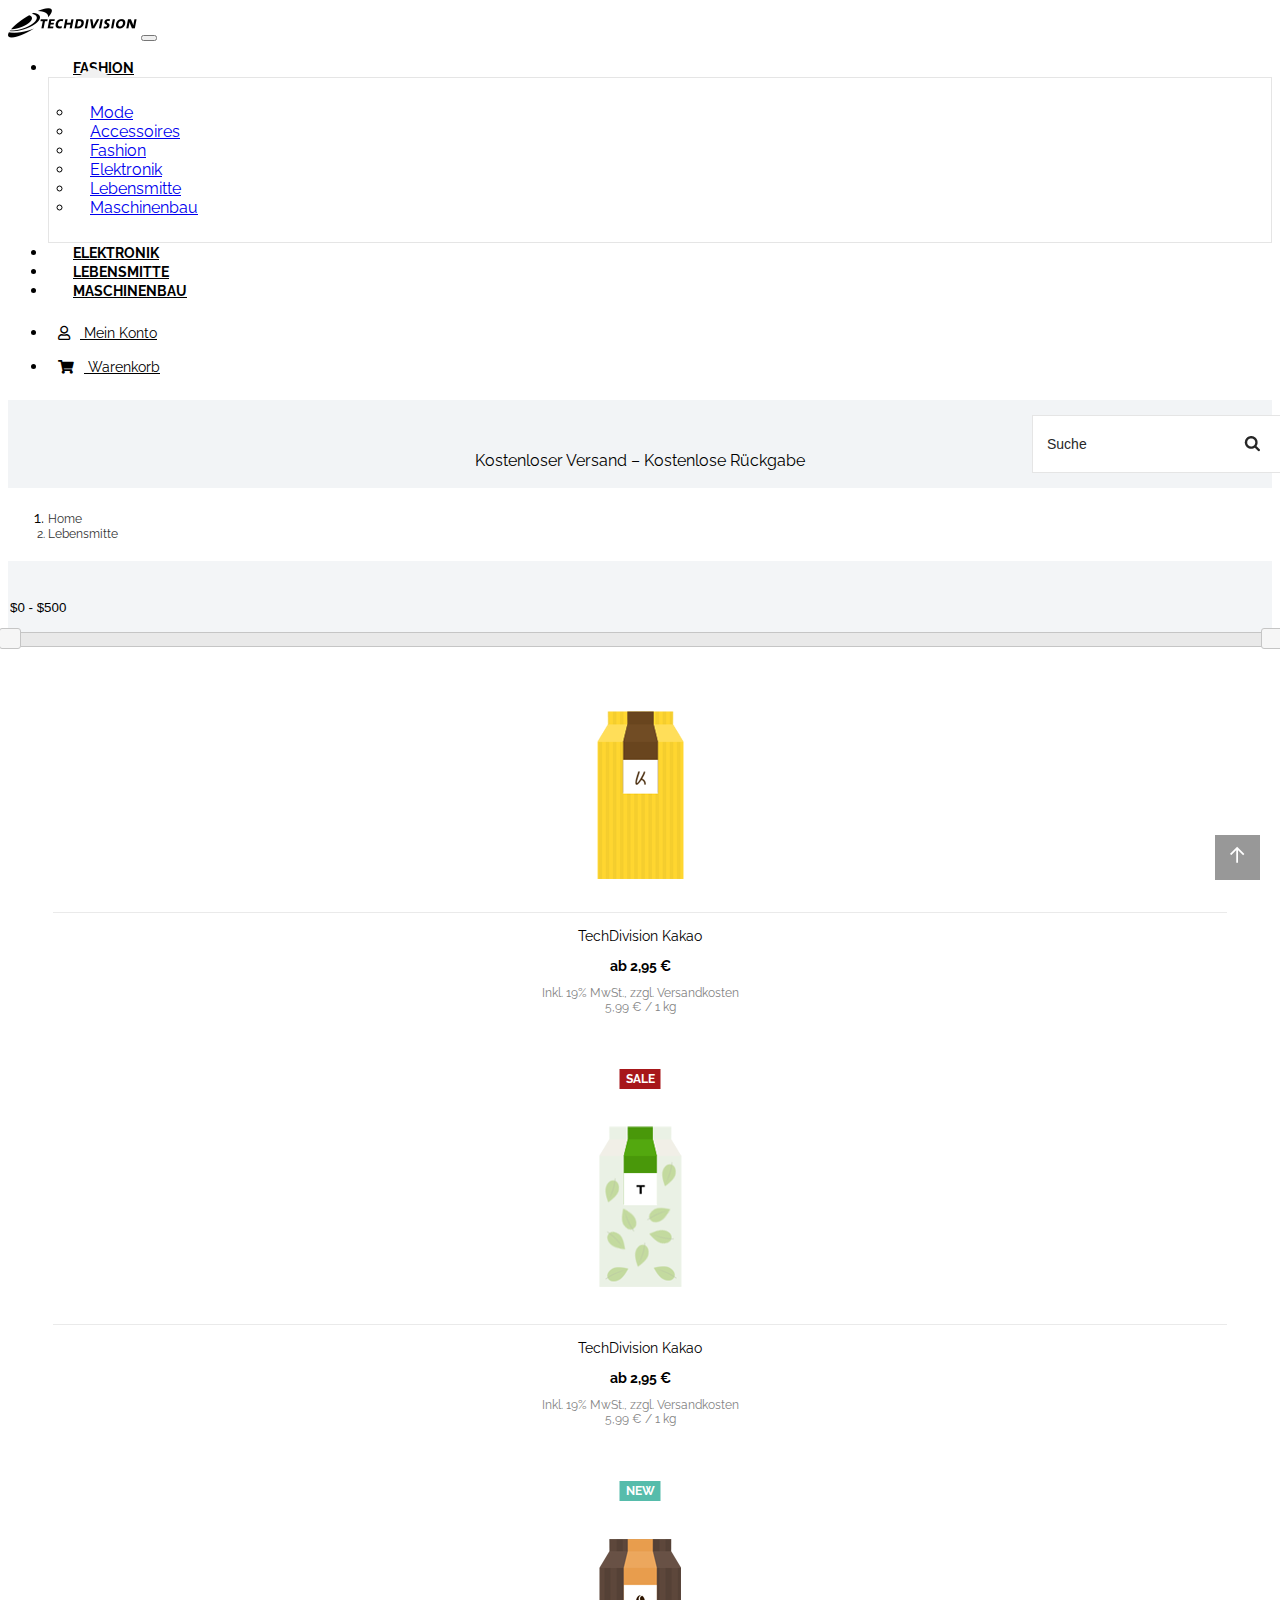
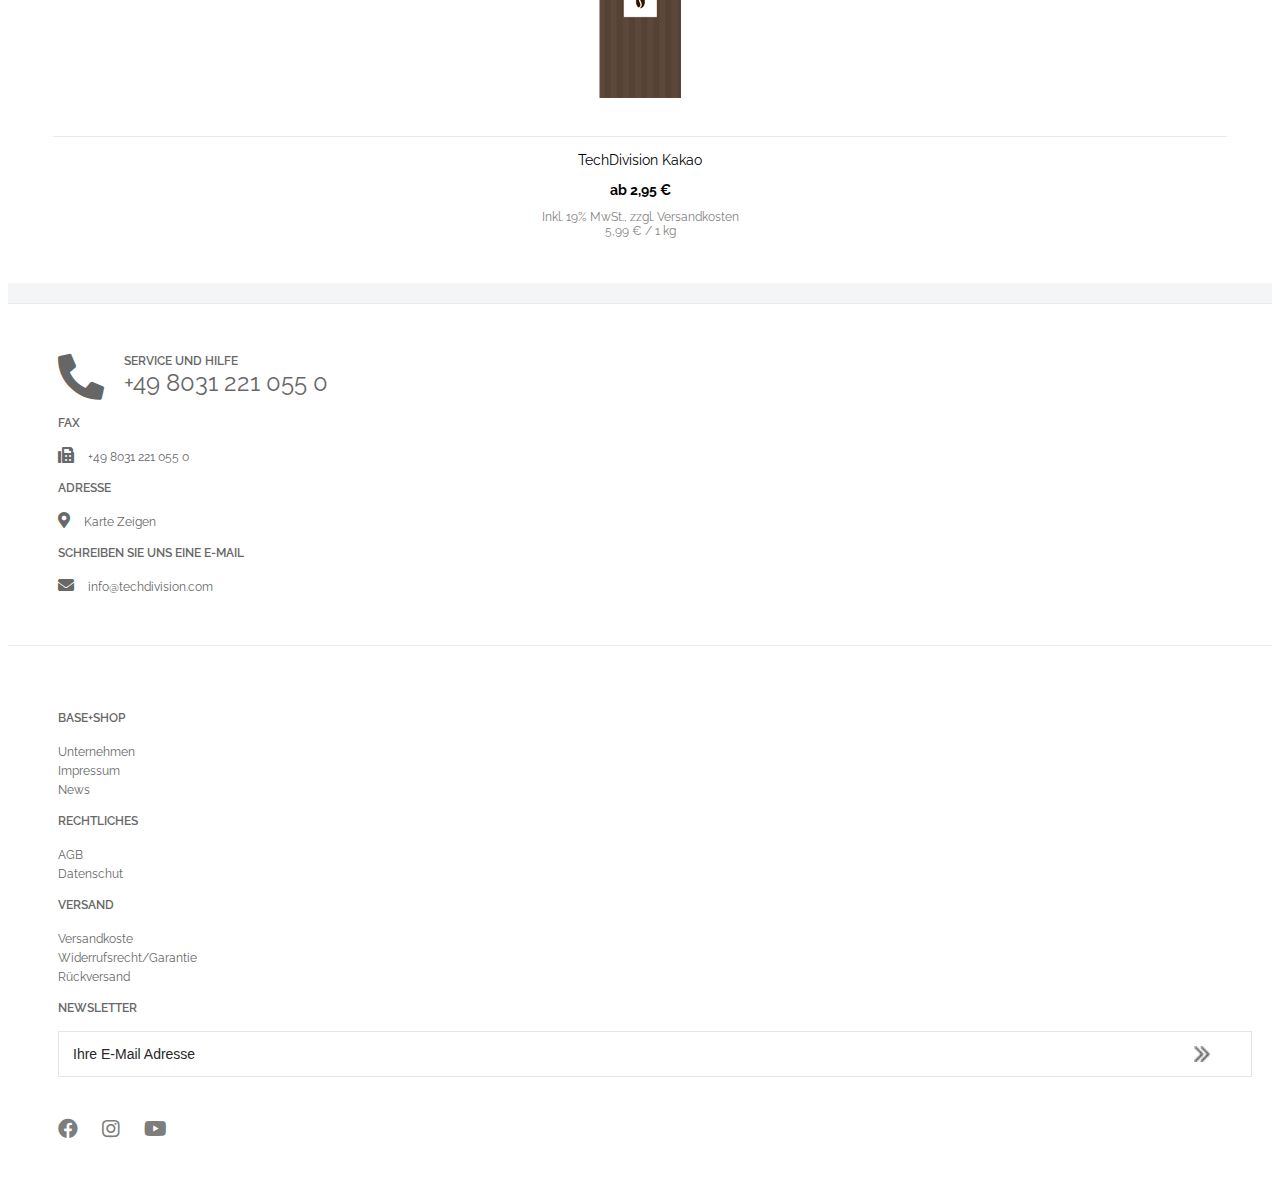
<file: category/index.html>
<!DOCTYPE html>
<html lang="en">

<head>
    <meta charset="UTF-8">
    <meta http-equiv="X-UA-Compatible" content="IE=edge">
    <meta name="viewport" content="width=device-width, initial-scale=1.0">

    <link rel="stylesheet" href="../css/all.min.css">
    <link rel="stylesheet" href="../css/lightbox.min.css">
    <!-- Подключение слайдера -->
    <link rel="stylesheet" href="../css/slick.css">
    <link rel="stylesheet" href="../css/slick-theme.css">
    <!-- Подключение fontawesome -->
    <link rel="preconnect" href="https://fonts.gstatic.com">
    <link href="https://fonts.googleapis.com/css2?family=Raleway:wght@300;400;600;700&display=swap" rel="stylesheet">
    <link href="https://cdn.jsdelivr.net/npm/bootstrap@5.0.0-beta2/dist/css/bootstrap.min.css" rel="stylesheet"
        integrity="sha384-BmbxuPwQa2lc/FVzBcNJ7UAyJxM6wuqIj61tLrc4wSX0szH/Ev+nYRRuWlolflfl" crossorigin="anonymous">
    <link rel="stylesheet" href="../css/style.css">

    <!-- jQuery -->
    <link rel="stylesheet" href="../css/jquery-ui.min.css">

    <title>Category</title>
</head>

<body>
    <div class="wrapper">
        <!-- Разделяем контент с подвалом -->
        <!-- Хедер -->
        <nav class="navbar navbar-expand-lg navbar-light">
            <div class="container">
                <a class="navbar-brand" href="#"><img src="../img/logo.png" alt=""></a>
                <button class="navbar-toggler" type="button" data-bs-toggle="collapse"
                    data-bs-target="#navbarSupportedContent" aria-controls="navbarSupportedContent"
                    aria-expanded="false" aria-label="Toggle navigation">
                    <span class="navbar-toggler-icon"></span>
                </button>
                <div class="collapse navbar-collapse" id="navbarSupportedContent">
                    <ul class="navbar-nav me-auto mb-2 mb-lg-0 navbar-nav-left">
                        <li class="nav-item dropdown">
                            <a class="nav-link dropdown-toggle" href="#" id="navbarDropdown" role="button"
                                data-bs-toggle="dropdown" aria-expanded="false">
                                Fashion </a>
                            <ul class="dropdown-menu" aria-labelledby="navbarDropdown">
                                <li><a class="dropdown-item" href="#">Mode</a></li>
                                <li><a class="dropdown-item" href="#">Accessoires</a></li>
                                <li><a class="dropdown-item" href="#">Fashion</a></li>
                                <li><a class="dropdown-item" href="#">Elektronik</a></li>
                                <li><a class="dropdown-item" href="#">Lebensmitte</a></li>
                                <li><a class="dropdown-item" href="#">Maschinenbau</a></li>
                            </ul>
                        </li>
                        <li class="nav-item">
                            <a class="nav-link" href="#">Elektronik</a>
                        </li>
                        <li class="nav-item">
                            <a class="nav-link" href="#">Lebensmitte</a>
                        </li>
                        <li class="nav-item">
                            <a class="nav-link" href="#"> Maschinenbau </a>
                        </li>
                    </ul>

                    <ul class="navbar-nav mb-2 mb-lg-0">
                        <li class="nav-item">
                            <a class="nav-link" href="#">
                                <i class="far fa-user navbar-right-icon"></i> Mein Konto</a>
                        </li>
                        <li class="nav-item">
                            <a class="nav-link" href="#">
                                <i class="fas fa-shopping-cart navbar-right-icon"></i> Warenkorb </a>
                        </li>
                    </ul>
                </div>
            </div>
        </nav>

        <!-- Линия поиска -->
        <div class="search-line">
            <div class="container">
                <div class="row">
                    <div class="col-sm-12">
                        <p class="search-line-text">Kostenloser Versand – Kostenlose Rückgabe</p>
                        <form action="" class="search-form">
                            <input type="text" placeholder="Suche" class="form-input">
                            <input type="submit" class="form-submit">
                        </form>
                    </div>
                </div>
            </div>
        </div>

        <!-- Крошки -->

        <nav aria-label="breadcrumb">
            <ol class="breadcrumb">
              <li class="breadcrumb-item"><a href="#">Home</a></li>
              <li class="breadcrumb-item active" aria-current="page"> Lebensmitte</li>
            </ol>
          </nav>


          <section class="category-page-sect">
            
          <div class="container">
              <div class="row">
                  <div class="col-sm-3">
                    <p>
                        <input type="text" id="amount"
                        readonly class="input-price-range">
                      </p>
                       
                      <div id="slider-range"></div>

                  </div>

                  <div class="col-sm-9">
                    <div class="row">
                        <div class="col-lg-4">
                            <div class="product-item">
                                <div class="product-img">
                                    <a href="../img/products/Product1.png" data-lightbox="product">
                                        <img src="../img/products/Product1.png" alt="">
                                    </a>
                                </div>
                                <p class="product-name">TechDivision Kakao</p>
                                <p class="product-price">ab 2,95 €</p>
                                <p class="product-desc">Inkl. 19% MwSt., zzgl. Versandkosten
                                    <br> 5,99 € / 1 kg
                                </p>
                            </div>
                        </div>
                        <div class="col-lg-4">
        
                            <div class="product-item">
                                <div class="product-plague product-plague-sale">Sale</div>
                                <div class="product-img">
                                    <a href="../img/products/Product2.png" data-lightbox="product">
                                        <img src="../img/products/Product2.png" alt="">
                                    </a>
                                </div>
                                <p class="product-name">TechDivision Kakao</p>
                                <p class="product-price">ab 2,95 €</p>
                                <p class="product-desc">Inkl. 19% MwSt., zzgl. Versandkosten
                                    <br> 5,99 € / 1 kg
                                </p>
                            </div>
                        </div>
                        <div class="col-lg-4">
                            <div class="product-item">
                                <div class="product-plague product-plague-new">New</div>
                                <div class="product-img">
                                    <a href="../img/products/Product3.png" data-lightbox="product">
                                        <img src="../img/products/Product3.png" alt="">
                                    </a>
                                </div>
                                <p class="product-name">TechDivision Kakao</p>
                                <p class="product-price">ab 2,95 €</p>
                                <p class="product-desc">Inkl. 19% MwSt., zzgl. Versandkosten
                                    <br> 5,99 € / 1 kg
                                </p>
                            </div>
                        </div>
        
                    </div>
                </div>
              </div>
          </div>

        </section>

    </div>

    <!-- Футер -->

    <footer>
        <div class="footer-line">
            <div class="container">
                <div class="row">
                    <div class="col-md-4">

                        <div class="footer-phone">
                            <div class="footer-phone-icon">
                                <i class="fas fa-phone-alt"></i>
                            </div>
                            <div class="footer-phone-text">
                                <h4 class="footer-heading">service und hilfe</h4>
                                <a href="tel:+49(8031)2210550" class="footer-phone-link">+49 8031 221 055 0</a>
                            </div>
                        </div>
                    </div>

                    <div class="col-md-2">
                        <h4 class="footer-heading">Fax</h4>
                        <p class="footer-link">
                            <i class="fas fa-fax"></i>
                            <a href="tel:+49(8031)2210550" class="footer-phone-link">+49 8031 221 055 0</a>
                        </p>
                    </div>

                    <div class="col-md-3">
                        <h4 class="footer-heading">ADRESSE</h4>
                        <p class="footer-link">
                            <i class="fas fa-map-marker-alt"></i>
                            <a href="">Karte Zeigen</a>
                        </p>
                    </div>

                    <div class="col-md-3">
                        <h4 class="footer-heading">Schreiben Sie uns eine E-Mail</h4>
                        <p class="footer-link">
                            <i class="fas fa-envelope"></i>
                            <a href="">info@techdivision.com</a>
                        </p>
                    </div>

                </div>
            </div>
        </div>

        <!-- Футер №2 -->

        <div class="footer-line">
            <div class="container">
                <div class="row">
                    <div class="col-md-2">
                        <h4 class="footer-heading">base+shop</h4>
                        <p class="footer-link"><a href="">Unternehmen</a></p>
                        <p class="footer-link"><a href="">Impressum</a></p>
                        <p class="footer-link"><a href="">News</a></p>
                    </div>
                    <div class="col-md-2">
                        <h4 class="footer-heading">Rechtliches</h4>
                        <p class="footer-link"><a href="">AGB</a></p>
                        <p class="footer-link"><a href="">Datenschut</a></p>
                    </div>
                    <div class="col-md-5">
                        <h4 class="footer-heading">Versand</h4>
                        <p class="footer-link"><a href="">Versandkoste</a></p>
                        <p class="footer-link"><a href="">Widerrufsrecht/Garantie</a></p>
                        <p class="footer-link"><a href="">Rückversand</a></p>
                    </div>
                    <div class="col-md-3">
                        <h4 class="footer-heading">Newsletter</h4>
                        <form action="" class="search-form email-form">
                            <input type="text" placeholder="Ihre E-Mail Adresse" class="form-input">
                            <input type="submit" class="form-submit">
                        </form>
                        <!-- Иконки соц-сетей -->
                        <div class="social-icons">
                            <a href=""><i class="fab fa-facebook"></i></a>
                            <a href=""><i class="fab fa-instagram"></i></a>
                            <a href=""><i class="fab fa-youtube"></i></a>
                        </div>
                    </div>
                </div>
            </div>
        </div>



    </footer>

    <!-- Стрелка вверх -->
    <div class="scroll-top">
        <img src="../img/arrow-top.png" alt="">
    </div>


    <!--подключаем библиотеку lightbox -->


    <script src="https://code.jquery.com/jquery-3.6.0.min.js"
        integrity="sha256-/xUj+3OJU5yExlq6GSYGSHk7tPXikynS7ogEvDej/m4=" crossorigin="anonymous"></script>

    <script src="../js/lightbox.min.js"></script>
    <!-- Подключение слайдера -->
    <script src="../js/slick.min.js"></script>

    <script src="https://cdn.jsdelivr.net/npm/bootstrap@5.0.0-beta2/dist/js/bootstrap.bundle.min.js"
        integrity="sha384-b5kHyXgcpbZJO/tY9Ul7kGkf1S0CWuKcCD38l8YkeH8z8QjE0GmW1gYU5S9FOnJ0"
        crossorigin="anonymous"></script>

        <!-- jQuery -->

        <script src="../js/jquery-ui.min.js"></script>

    <!-- Наш скрипт  -->
    <script src="../js/scripts.js"></script>

</body>

</html>
</file>
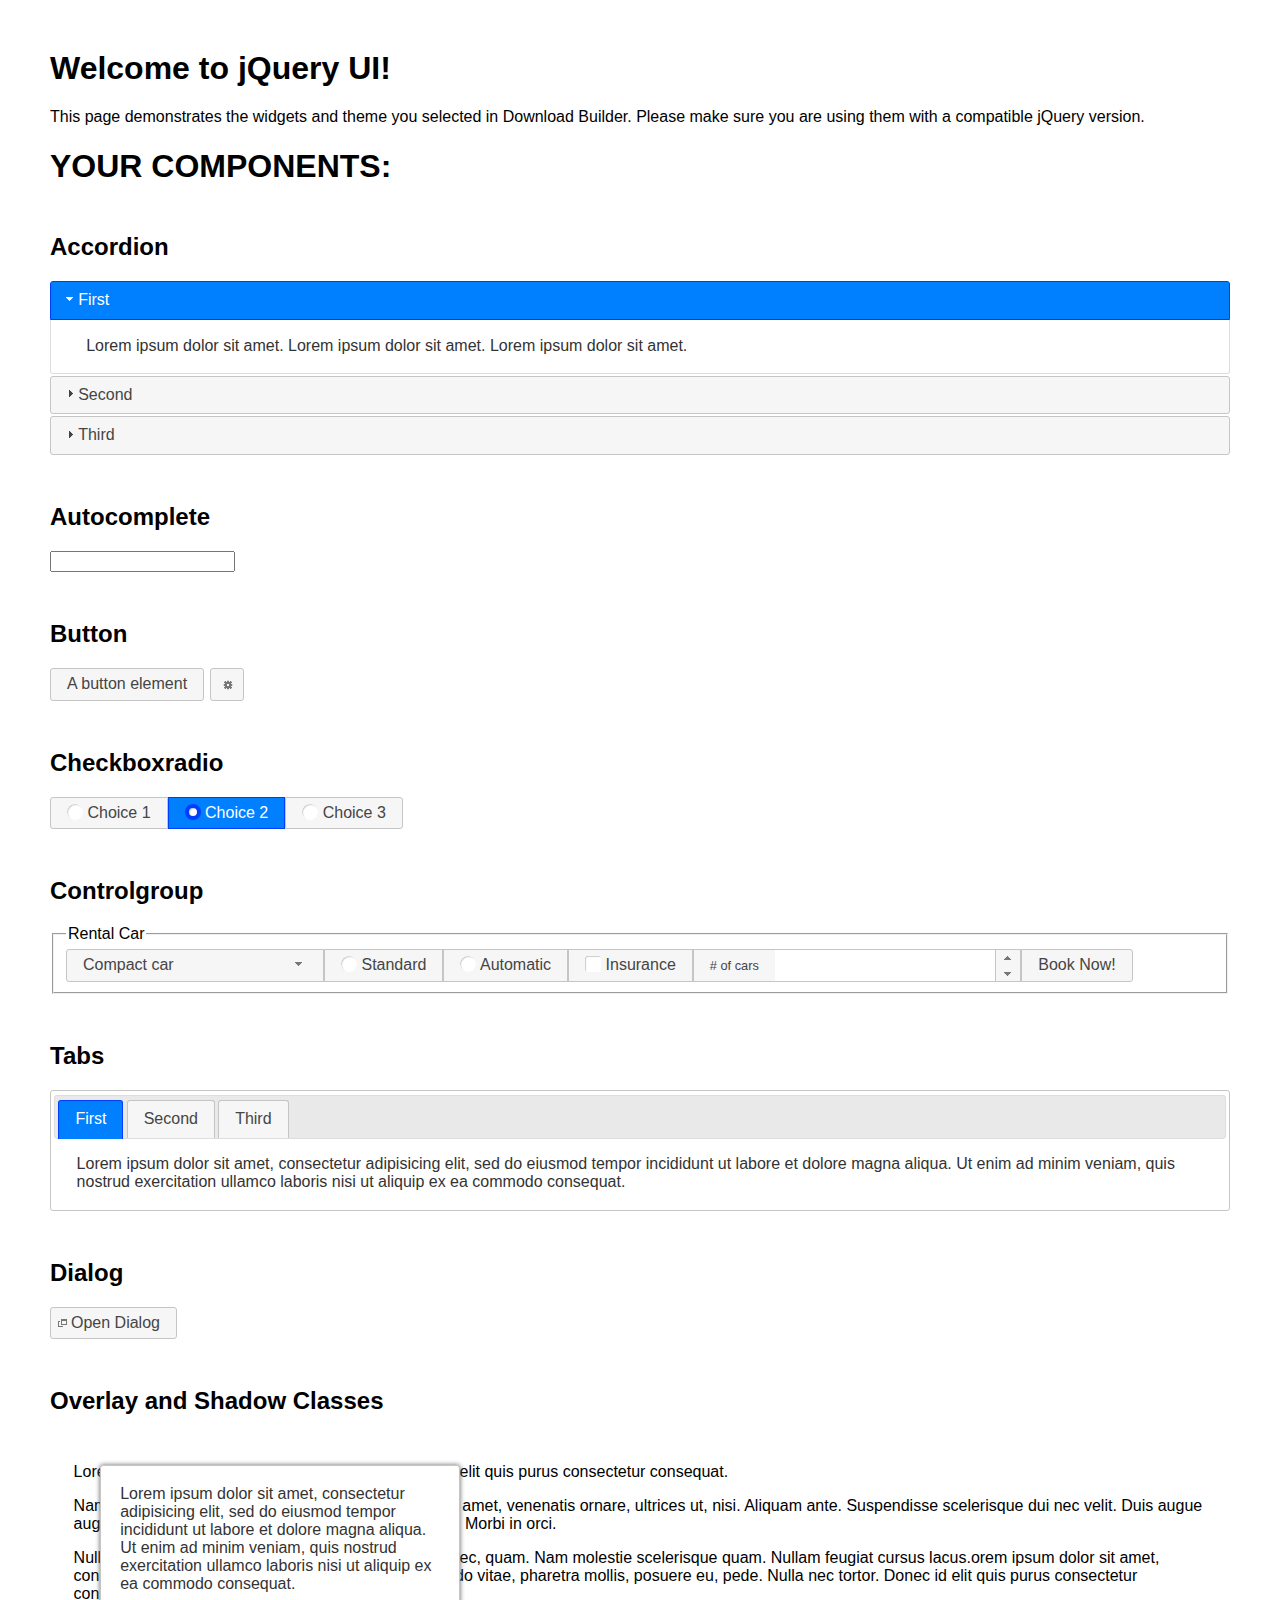
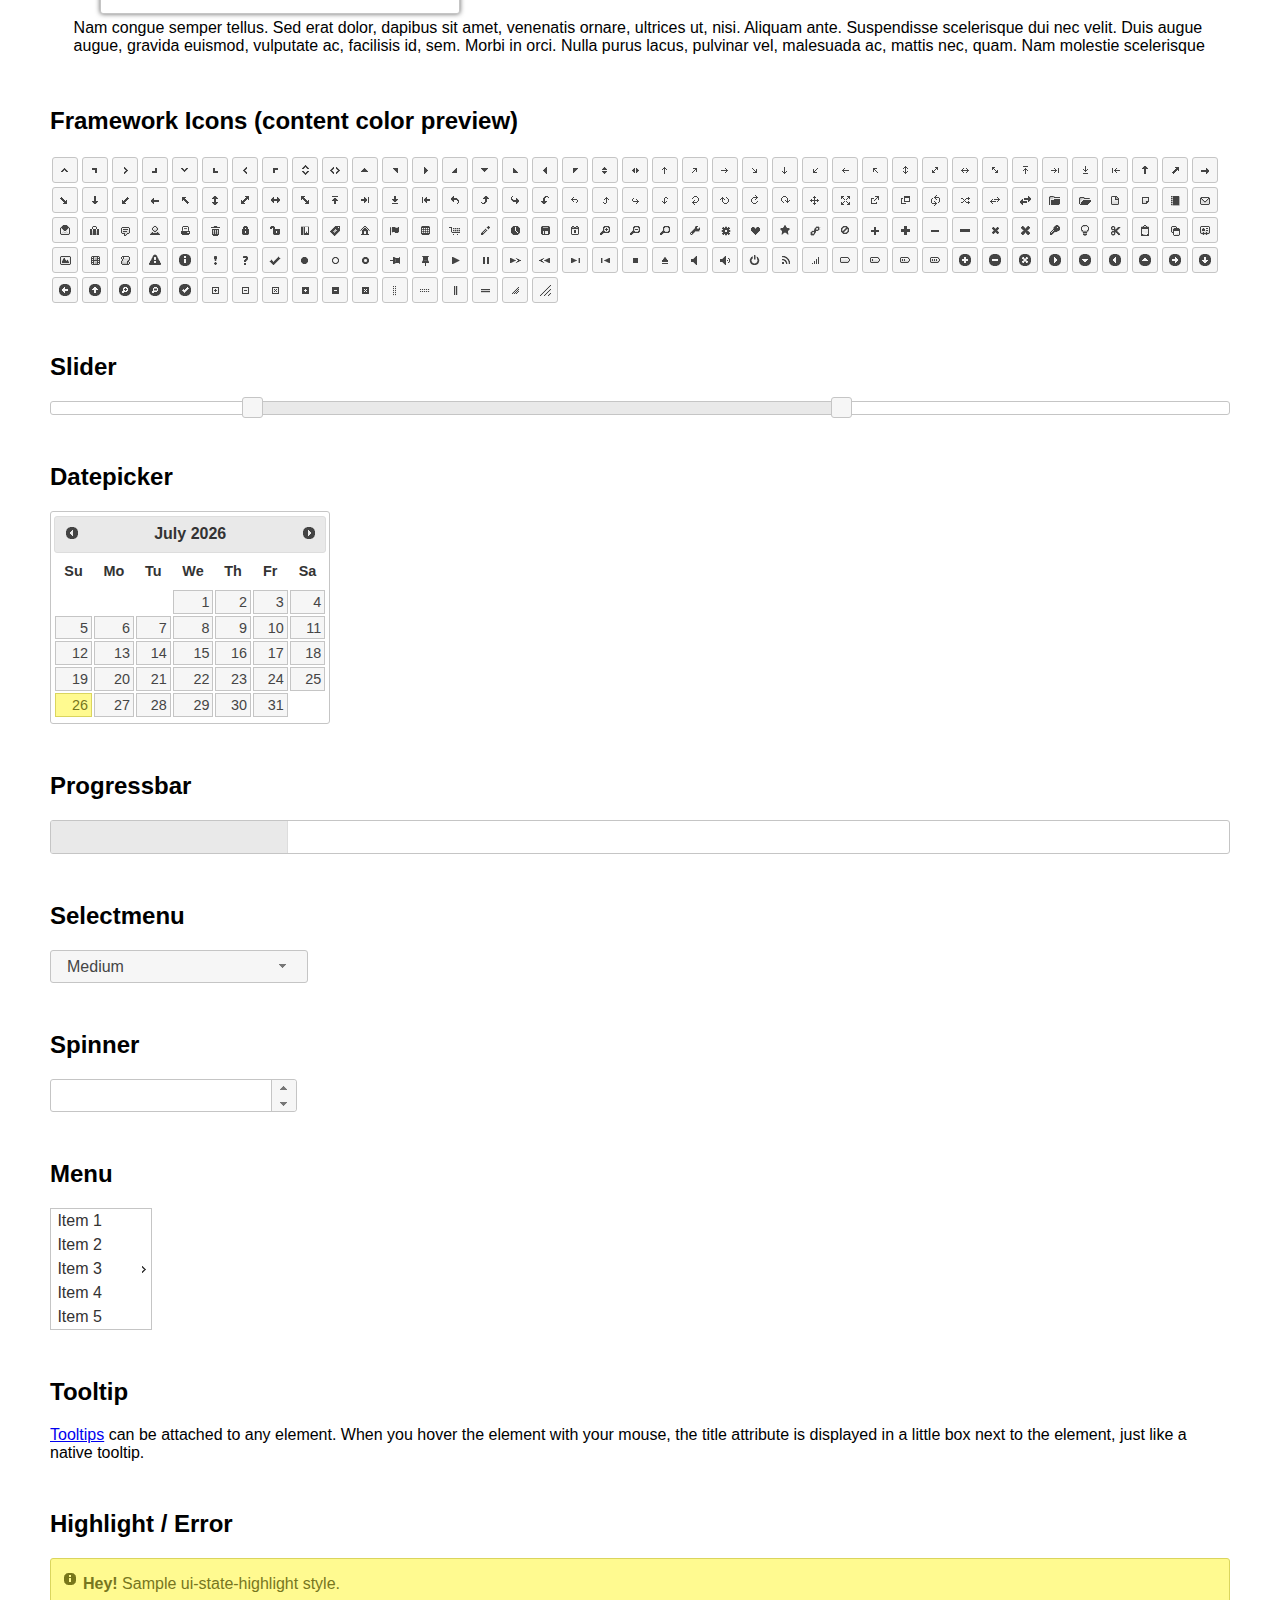
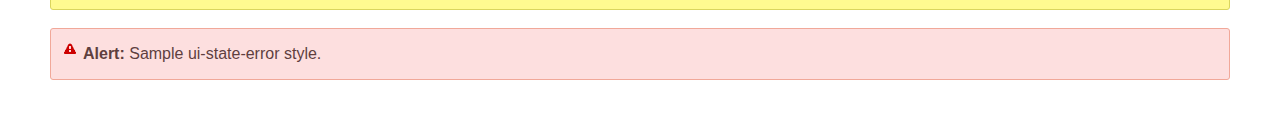
<file: jquery-ui-1.12.1/jquery-ui-1.12.1/index.html>
<!doctype html>
<html lang="us">
<head>
	<meta charset="utf-8">
	<title>jQuery UI Example Page</title>
	<link href="jquery-ui.css" rel="stylesheet">
	<style>
	body{
		font-family: "Trebuchet MS", sans-serif;
		margin: 50px;
	}
	.demoHeaders {
		margin-top: 2em;
	}
	#dialog-link {
		padding: .4em 1em .4em 20px;
		text-decoration: none;
		position: relative;
	}
	#dialog-link span.ui-icon {
		margin: 0 5px 0 0;
		position: absolute;
		left: .2em;
		top: 50%;
		margin-top: -8px;
	}
	#icons {
		margin: 0;
		padding: 0;
	}
	#icons li {
		margin: 2px;
		position: relative;
		padding: 4px 0;
		cursor: pointer;
		float: left;
		list-style: none;
	}
	#icons span.ui-icon {
		float: left;
		margin: 0 4px;
	}
	.fakewindowcontain .ui-widget-overlay {
		position: absolute;
	}
	select {
		width: 200px;
	}
	</style>
</head>
<body>

<h1>Welcome to jQuery UI!</h1>

<div class="ui-widget">
	<p>This page demonstrates the widgets and theme you selected in Download Builder. Please make sure you are using them with a compatible jQuery version.</p>
</div>

<h1>YOUR COMPONENTS:</h1>


<!-- Accordion -->
<h2 class="demoHeaders">Accordion</h2>
<div id="accordion">
	<h3>First</h3>
	<div>Lorem ipsum dolor sit amet. Lorem ipsum dolor sit amet. Lorem ipsum dolor sit amet.</div>
	<h3>Second</h3>
	<div>Phasellus mattis tincidunt nibh.</div>
	<h3>Third</h3>
	<div>Nam dui erat, auctor a, dignissim quis.</div>
</div>



<!-- Autocomplete -->
<h2 class="demoHeaders">Autocomplete</h2>
<div>
	<input id="autocomplete" title="type &quot;a&quot;">
</div>



<!-- Button -->
<h2 class="demoHeaders">Button</h2>
<button id="button">A button element</button>
<button id="button-icon">An icon-only button</button>



<!-- Checkboxradio -->
<h2 class="demoHeaders">Checkboxradio</h2>
<form style="margin-top: 1em;">
	<div id="radioset">
		<input type="radio" id="radio1" name="radio"><label for="radio1">Choice 1</label>
		<input type="radio" id="radio2" name="radio" checked="checked"><label for="radio2">Choice 2</label>
		<input type="radio" id="radio3" name="radio"><label for="radio3">Choice 3</label>
	</div>
</form>



<!-- Controlgroup -->
<h2 class="demoHeaders">Controlgroup</h2>
<fieldset>
	<legend>Rental Car</legend>
	<div id="controlgroup">
		<select id="car-type">
			<option>Compact car</option>
			<option>Midsize car</option>
			<option>Full size car</option>
			<option>SUV</option>
			<option>Luxury</option>
			<option>Truck</option>
			<option>Van</option>
		</select>
		<label for="transmission-standard">Standard</label>
		<input type="radio" name="transmission" id="transmission-standard">
		<label for="transmission-automatic">Automatic</label>
		<input type="radio" name="transmission" id="transmission-automatic">
		<label for="insurance">Insurance</label>
		<input type="checkbox" name="insurance" id="insurance">
		<label for="horizontal-spinner" class="ui-controlgroup-label"># of cars</label>
		<input id="horizontal-spinner" class="ui-spinner-input">
		<button>Book Now!</button>
	</div>
</fieldset>



<!-- Tabs -->
<h2 class="demoHeaders">Tabs</h2>
<div id="tabs">
	<ul>
		<li><a href="#tabs-1">First</a></li>
		<li><a href="#tabs-2">Second</a></li>
		<li><a href="#tabs-3">Third</a></li>
	</ul>
	<div id="tabs-1">Lorem ipsum dolor sit amet, consectetur adipisicing elit, sed do eiusmod tempor incididunt ut labore et dolore magna aliqua. Ut enim ad minim veniam, quis nostrud exercitation ullamco laboris nisi ut aliquip ex ea commodo consequat.</div>
	<div id="tabs-2">Phasellus mattis tincidunt nibh. Cras orci urna, blandit id, pretium vel, aliquet ornare, felis. Maecenas scelerisque sem non nisl. Fusce sed lorem in enim dictum bibendum.</div>
	<div id="tabs-3">Nam dui erat, auctor a, dignissim quis, sollicitudin eu, felis. Pellentesque nisi urna, interdum eget, sagittis et, consequat vestibulum, lacus. Mauris porttitor ullamcorper augue.</div>
</div>



<h2 class="demoHeaders">Dialog</h2>
<p>
	<button id="dialog-link" class="ui-button ui-corner-all ui-widget">
		<span class="ui-icon ui-icon-newwin"></span>Open Dialog
	</button>
</p>

<h2 class="demoHeaders">Overlay and Shadow Classes</h2>
<div style="position: relative; width: 96%; height: 200px; padding:1% 2%; overflow:hidden;" class="fakewindowcontain">
	<p>Lorem ipsum dolor sit amet,  Nulla nec tortor. Donec id elit quis purus consectetur consequat. </p><p>Nam congue semper tellus. Sed erat dolor, dapibus sit amet, venenatis ornare, ultrices ut, nisi. Aliquam ante. Suspendisse scelerisque dui nec velit. Duis augue augue, gravida euismod, vulputate ac, facilisis id, sem. Morbi in orci. </p><p>Nulla purus lacus, pulvinar vel, malesuada ac, mattis nec, quam. Nam molestie scelerisque quam. Nullam feugiat cursus lacus.orem ipsum dolor sit amet, consectetur adipiscing elit. Donec libero risus, commodo vitae, pharetra mollis, posuere eu, pede. Nulla nec tortor. Donec id elit quis purus consectetur consequat. </p><p>Nam congue semper tellus. Sed erat dolor, dapibus sit amet, venenatis ornare, ultrices ut, nisi. Aliquam ante. Suspendisse scelerisque dui nec velit. Duis augue augue, gravida euismod, vulputate ac, facilisis id, sem. Morbi in orci. Nulla purus lacus, pulvinar vel, malesuada ac, mattis nec, quam. Nam molestie scelerisque quam. </p><p>Nullam feugiat cursus lacus.orem ipsum dolor sit amet, consectetur adipiscing elit. Donec libero risus, commodo vitae, pharetra mollis, posuere eu, pede. Nulla nec tortor. Donec id elit quis purus consectetur consequat. Nam congue semper tellus. Sed erat dolor, dapibus sit amet, venenatis ornare, ultrices ut, nisi. Aliquam ante. </p><p>Suspendisse scelerisque dui nec velit. Duis augue augue, gravida euismod, vulputate ac, facilisis id, sem. Morbi in orci. Nulla purus lacus, pulvinar vel, malesuada ac, mattis nec, quam. Nam molestie scelerisque quam. Nullam feugiat cursus lacus.orem ipsum dolor sit amet, consectetur adipiscing elit. Donec libero risus, commodo vitae, pharetra mollis, posuere eu, pede. Nulla nec tortor. Donec id elit quis purus consectetur consequat. Nam congue semper tellus. Sed erat dolor, dapibus sit amet, venenatis ornare, ultrices ut, nisi. </p>

	<!-- ui-dialog -->
	<div class="ui-widget-overlay ui-front"></div>
	<div style="position: absolute; width: 320px; left: 50px; top: 30px; padding: 1.2em" class="ui-widget ui-front ui-widget-content ui-corner-all ui-widget-shadow">
		Lorem ipsum dolor sit amet, consectetur adipisicing elit, sed do eiusmod tempor incididunt ut labore et dolore magna aliqua. Ut enim ad minim veniam, quis nostrud exercitation ullamco laboris nisi ut aliquip ex ea commodo consequat.
	</div>

</div>

<!-- ui-dialog -->
<div id="dialog" title="Dialog Title">
	<p>Lorem ipsum dolor sit amet, consectetur adipisicing elit, sed do eiusmod tempor incididunt ut labore et dolore magna aliqua. Ut enim ad minim veniam, quis nostrud exercitation ullamco laboris nisi ut aliquip ex ea commodo consequat.</p>
</div>



<h2 class="demoHeaders">Framework Icons (content color preview)</h2>
<ul id="icons" class="ui-widget ui-helper-clearfix">
	<li class="ui-state-default ui-corner-all" title=".ui-icon-caret-1-n"><span class="ui-icon ui-icon-caret-1-n"></span></li>
	<li class="ui-state-default ui-corner-all" title=".ui-icon-caret-1-ne"><span class="ui-icon ui-icon-caret-1-ne"></span></li>
	<li class="ui-state-default ui-corner-all" title=".ui-icon-caret-1-e"><span class="ui-icon ui-icon-caret-1-e"></span></li>
	<li class="ui-state-default ui-corner-all" title=".ui-icon-caret-1-se"><span class="ui-icon ui-icon-caret-1-se"></span></li>
	<li class="ui-state-default ui-corner-all" title=".ui-icon-caret-1-s"><span class="ui-icon ui-icon-caret-1-s"></span></li>
	<li class="ui-state-default ui-corner-all" title=".ui-icon-caret-1-sw"><span class="ui-icon ui-icon-caret-1-sw"></span></li>
	<li class="ui-state-default ui-corner-all" title=".ui-icon-caret-1-w"><span class="ui-icon ui-icon-caret-1-w"></span></li>
	<li class="ui-state-default ui-corner-all" title=".ui-icon-caret-1-nw"><span class="ui-icon ui-icon-caret-1-nw"></span></li>
	<li class="ui-state-default ui-corner-all" title=".ui-icon-caret-2-n-s"><span class="ui-icon ui-icon-caret-2-n-s"></span></li>
	<li class="ui-state-default ui-corner-all" title=".ui-icon-caret-2-e-w"><span class="ui-icon ui-icon-caret-2-e-w"></span></li>
	<li class="ui-state-default ui-corner-all" title=".ui-icon-triangle-1-n"><span class="ui-icon ui-icon-triangle-1-n"></span></li>
	<li class="ui-state-default ui-corner-all" title=".ui-icon-triangle-1-ne"><span class="ui-icon ui-icon-triangle-1-ne"></span></li>
	<li class="ui-state-default ui-corner-all" title=".ui-icon-triangle-1-e"><span class="ui-icon ui-icon-triangle-1-e"></span></li>
	<li class="ui-state-default ui-corner-all" title=".ui-icon-triangle-1-se"><span class="ui-icon ui-icon-triangle-1-se"></span></li>
	<li class="ui-state-default ui-corner-all" title=".ui-icon-triangle-1-s"><span class="ui-icon ui-icon-triangle-1-s"></span></li>
	<li class="ui-state-default ui-corner-all" title=".ui-icon-triangle-1-sw"><span class="ui-icon ui-icon-triangle-1-sw"></span></li>
	<li class="ui-state-default ui-corner-all" title=".ui-icon-triangle-1-w"><span class="ui-icon ui-icon-triangle-1-w"></span></li>
	<li class="ui-state-default ui-corner-all" title=".ui-icon-triangle-1-nw"><span class="ui-icon ui-icon-triangle-1-nw"></span></li>
	<li class="ui-state-default ui-corner-all" title=".ui-icon-triangle-2-n-s"><span class="ui-icon ui-icon-triangle-2-n-s"></span></li>
	<li class="ui-state-default ui-corner-all" title=".ui-icon-triangle-2-e-w"><span class="ui-icon ui-icon-triangle-2-e-w"></span></li>
	<li class="ui-state-default ui-corner-all" title=".ui-icon-arrow-1-n"><span class="ui-icon ui-icon-arrow-1-n"></span></li>
	<li class="ui-state-default ui-corner-all" title=".ui-icon-arrow-1-ne"><span class="ui-icon ui-icon-arrow-1-ne"></span></li>
	<li class="ui-state-default ui-corner-all" title=".ui-icon-arrow-1-e"><span class="ui-icon ui-icon-arrow-1-e"></span></li>
	<li class="ui-state-default ui-corner-all" title=".ui-icon-arrow-1-se"><span class="ui-icon ui-icon-arrow-1-se"></span></li>
	<li class="ui-state-default ui-corner-all" title=".ui-icon-arrow-1-s"><span class="ui-icon ui-icon-arrow-1-s"></span></li>
	<li class="ui-state-default ui-corner-all" title=".ui-icon-arrow-1-sw"><span class="ui-icon ui-icon-arrow-1-sw"></span></li>
	<li class="ui-state-default ui-corner-all" title=".ui-icon-arrow-1-w"><span class="ui-icon ui-icon-arrow-1-w"></span></li>
	<li class="ui-state-default ui-corner-all" title=".ui-icon-arrow-1-nw"><span class="ui-icon ui-icon-arrow-1-nw"></span></li>
	<li class="ui-state-default ui-corner-all" title=".ui-icon-arrow-2-n-s"><span class="ui-icon ui-icon-arrow-2-n-s"></span></li>
	<li class="ui-state-default ui-corner-all" title=".ui-icon-arrow-2-ne-sw"><span class="ui-icon ui-icon-arrow-2-ne-sw"></span></li>
	<li class="ui-state-default ui-corner-all" title=".ui-icon-arrow-2-e-w"><span class="ui-icon ui-icon-arrow-2-e-w"></span></li>
	<li class="ui-state-default ui-corner-all" title=".ui-icon-arrow-2-se-nw"><span class="ui-icon ui-icon-arrow-2-se-nw"></span></li>
	<li class="ui-state-default ui-corner-all" title=".ui-icon-arrowstop-1-n"><span class="ui-icon ui-icon-arrowstop-1-n"></span></li>
	<li class="ui-state-default ui-corner-all" title=".ui-icon-arrowstop-1-e"><span class="ui-icon ui-icon-arrowstop-1-e"></span></li>
	<li class="ui-state-default ui-corner-all" title=".ui-icon-arrowstop-1-s"><span class="ui-icon ui-icon-arrowstop-1-s"></span></li>
	<li class="ui-state-default ui-corner-all" title=".ui-icon-arrowstop-1-w"><span class="ui-icon ui-icon-arrowstop-1-w"></span></li>
	<li class="ui-state-default ui-corner-all" title=".ui-icon-arrowthick-1-n"><span class="ui-icon ui-icon-arrowthick-1-n"></span></li>
	<li class="ui-state-default ui-corner-all" title=".ui-icon-arrowthick-1-ne"><span class="ui-icon ui-icon-arrowthick-1-ne"></span></li>
	<li class="ui-state-default ui-corner-all" title=".ui-icon-arrowthick-1-e"><span class="ui-icon ui-icon-arrowthick-1-e"></span></li>
	<li class="ui-state-default ui-corner-all" title=".ui-icon-arrowthick-1-se"><span class="ui-icon ui-icon-arrowthick-1-se"></span></li>
	<li class="ui-state-default ui-corner-all" title=".ui-icon-arrowthick-1-s"><span class="ui-icon ui-icon-arrowthick-1-s"></span></li>
	<li class="ui-state-default ui-corner-all" title=".ui-icon-arrowthick-1-sw"><span class="ui-icon ui-icon-arrowthick-1-sw"></span></li>
	<li class="ui-state-default ui-corner-all" title=".ui-icon-arrowthick-1-w"><span class="ui-icon ui-icon-arrowthick-1-w"></span></li>
	<li class="ui-state-default ui-corner-all" title=".ui-icon-arrowthick-1-nw"><span class="ui-icon ui-icon-arrowthick-1-nw"></span></li>
	<li class="ui-state-default ui-corner-all" title=".ui-icon-arrowthick-2-n-s"><span class="ui-icon ui-icon-arrowthick-2-n-s"></span></li>
	<li class="ui-state-default ui-corner-all" title=".ui-icon-arrowthick-2-ne-sw"><span class="ui-icon ui-icon-arrowthick-2-ne-sw"></span></li>
	<li class="ui-state-default ui-corner-all" title=".ui-icon-arrowthick-2-e-w"><span class="ui-icon ui-icon-arrowthick-2-e-w"></span></li>
	<li class="ui-state-default ui-corner-all" title=".ui-icon-arrowthick-2-se-nw"><span class="ui-icon ui-icon-arrowthick-2-se-nw"></span></li>
	<li class="ui-state-default ui-corner-all" title=".ui-icon-arrowthickstop-1-n"><span class="ui-icon ui-icon-arrowthickstop-1-n"></span></li>
	<li class="ui-state-default ui-corner-all" title=".ui-icon-arrowthickstop-1-e"><span class="ui-icon ui-icon-arrowthickstop-1-e"></span></li>
	<li class="ui-state-default ui-corner-all" title=".ui-icon-arrowthickstop-1-s"><span class="ui-icon ui-icon-arrowthickstop-1-s"></span></li>
	<li class="ui-state-default ui-corner-all" title=".ui-icon-arrowthickstop-1-w"><span class="ui-icon ui-icon-arrowthickstop-1-w"></span></li>
	<li class="ui-state-default ui-corner-all" title=".ui-icon-arrowreturnthick-1-w"><span class="ui-icon ui-icon-arrowreturnthick-1-w"></span></li>
	<li class="ui-state-default ui-corner-all" title=".ui-icon-arrowreturnthick-1-n"><span class="ui-icon ui-icon-arrowreturnthick-1-n"></span></li>
	<li class="ui-state-default ui-corner-all" title=".ui-icon-arrowreturnthick-1-e"><span class="ui-icon ui-icon-arrowreturnthick-1-e"></span></li>
	<li class="ui-state-default ui-corner-all" title=".ui-icon-arrowreturnthick-1-s"><span class="ui-icon ui-icon-arrowreturnthick-1-s"></span></li>
	<li class="ui-state-default ui-corner-all" title=".ui-icon-arrowreturn-1-w"><span class="ui-icon ui-icon-arrowreturn-1-w"></span></li>
	<li class="ui-state-default ui-corner-all" title=".ui-icon-arrowreturn-1-n"><span class="ui-icon ui-icon-arrowreturn-1-n"></span></li>
	<li class="ui-state-default ui-corner-all" title=".ui-icon-arrowreturn-1-e"><span class="ui-icon ui-icon-arrowreturn-1-e"></span></li>
	<li class="ui-state-default ui-corner-all" title=".ui-icon-arrowreturn-1-s"><span class="ui-icon ui-icon-arrowreturn-1-s"></span></li>
	<li class="ui-state-default ui-corner-all" title=".ui-icon-arrowrefresh-1-w"><span class="ui-icon ui-icon-arrowrefresh-1-w"></span></li>
	<li class="ui-state-default ui-corner-all" title=".ui-icon-arrowrefresh-1-n"><span class="ui-icon ui-icon-arrowrefresh-1-n"></span></li>
	<li class="ui-state-default ui-corner-all" title=".ui-icon-arrowrefresh-1-e"><span class="ui-icon ui-icon-arrowrefresh-1-e"></span></li>
	<li class="ui-state-default ui-corner-all" title=".ui-icon-arrowrefresh-1-s"><span class="ui-icon ui-icon-arrowrefresh-1-s"></span></li>
	<li class="ui-state-default ui-corner-all" title=".ui-icon-arrow-4"><span class="ui-icon ui-icon-arrow-4"></span></li>
	<li class="ui-state-default ui-corner-all" title=".ui-icon-arrow-4-diag"><span class="ui-icon ui-icon-arrow-4-diag"></span></li>
	<li class="ui-state-default ui-corner-all" title=".ui-icon-extlink"><span class="ui-icon ui-icon-extlink"></span></li>
	<li class="ui-state-default ui-corner-all" title=".ui-icon-newwin"><span class="ui-icon ui-icon-newwin"></span></li>
	<li class="ui-state-default ui-corner-all" title=".ui-icon-refresh"><span class="ui-icon ui-icon-refresh"></span></li>
	<li class="ui-state-default ui-corner-all" title=".ui-icon-shuffle"><span class="ui-icon ui-icon-shuffle"></span></li>
	<li class="ui-state-default ui-corner-all" title=".ui-icon-transfer-e-w"><span class="ui-icon ui-icon-transfer-e-w"></span></li>
	<li class="ui-state-default ui-corner-all" title=".ui-icon-transferthick-e-w"><span class="ui-icon ui-icon-transferthick-e-w"></span></li>
	<li class="ui-state-default ui-corner-all" title=".ui-icon-folder-collapsed"><span class="ui-icon ui-icon-folder-collapsed"></span></li>
	<li class="ui-state-default ui-corner-all" title=".ui-icon-folder-open"><span class="ui-icon ui-icon-folder-open"></span></li>
	<li class="ui-state-default ui-corner-all" title=".ui-icon-document"><span class="ui-icon ui-icon-document"></span></li>
	<li class="ui-state-default ui-corner-all" title=".ui-icon-document-b"><span class="ui-icon ui-icon-document-b"></span></li>
	<li class="ui-state-default ui-corner-all" title=".ui-icon-note"><span class="ui-icon ui-icon-note"></span></li>
	<li class="ui-state-default ui-corner-all" title=".ui-icon-mail-closed"><span class="ui-icon ui-icon-mail-closed"></span></li>
	<li class="ui-state-default ui-corner-all" title=".ui-icon-mail-open"><span class="ui-icon ui-icon-mail-open"></span></li>
	<li class="ui-state-default ui-corner-all" title=".ui-icon-suitcase"><span class="ui-icon ui-icon-suitcase"></span></li>
	<li class="ui-state-default ui-corner-all" title=".ui-icon-comment"><span class="ui-icon ui-icon-comment"></span></li>
	<li class="ui-state-default ui-corner-all" title=".ui-icon-person"><span class="ui-icon ui-icon-person"></span></li>
	<li class="ui-state-default ui-corner-all" title=".ui-icon-print"><span class="ui-icon ui-icon-print"></span></li>
	<li class="ui-state-default ui-corner-all" title=".ui-icon-trash"><span class="ui-icon ui-icon-trash"></span></li>
	<li class="ui-state-default ui-corner-all" title=".ui-icon-locked"><span class="ui-icon ui-icon-locked"></span></li>
	<li class="ui-state-default ui-corner-all" title=".ui-icon-unlocked"><span class="ui-icon ui-icon-unlocked"></span></li>
	<li class="ui-state-default ui-corner-all" title=".ui-icon-bookmark"><span class="ui-icon ui-icon-bookmark"></span></li>
	<li class="ui-state-default ui-corner-all" title=".ui-icon-tag"><span class="ui-icon ui-icon-tag"></span></li>
	<li class="ui-state-default ui-corner-all" title=".ui-icon-home"><span class="ui-icon ui-icon-home"></span></li>
	<li class="ui-state-default ui-corner-all" title=".ui-icon-flag"><span class="ui-icon ui-icon-flag"></span></li>
	<li class="ui-state-default ui-corner-all" title=".ui-icon-calculator"><span class="ui-icon ui-icon-calculator"></span></li>
	<li class="ui-state-default ui-corner-all" title=".ui-icon-cart"><span class="ui-icon ui-icon-cart"></span></li>
	<li class="ui-state-default ui-corner-all" title=".ui-icon-pencil"><span class="ui-icon ui-icon-pencil"></span></li>
	<li class="ui-state-default ui-corner-all" title=".ui-icon-clock"><span class="ui-icon ui-icon-clock"></span></li>
	<li class="ui-state-default ui-corner-all" title=".ui-icon-disk"><span class="ui-icon ui-icon-disk"></span></li>
	<li class="ui-state-default ui-corner-all" title=".ui-icon-calendar"><span class="ui-icon ui-icon-calendar"></span></li>
	<li class="ui-state-default ui-corner-all" title=".ui-icon-zoomin"><span class="ui-icon ui-icon-zoomin"></span></li>
	<li class="ui-state-default ui-corner-all" title=".ui-icon-zoomout"><span class="ui-icon ui-icon-zoomout"></span></li>
	<li class="ui-state-default ui-corner-all" title=".ui-icon-search"><span class="ui-icon ui-icon-search"></span></li>
	<li class="ui-state-default ui-corner-all" title=".ui-icon-wrench"><span class="ui-icon ui-icon-wrench"></span></li>
	<li class="ui-state-default ui-corner-all" title=".ui-icon-gear"><span class="ui-icon ui-icon-gear"></span></li>
	<li class="ui-state-default ui-corner-all" title=".ui-icon-heart"><span class="ui-icon ui-icon-heart"></span></li>
	<li class="ui-state-default ui-corner-all" title=".ui-icon-star"><span class="ui-icon ui-icon-star"></span></li>
	<li class="ui-state-default ui-corner-all" title=".ui-icon-link"><span class="ui-icon ui-icon-link"></span></li>
	<li class="ui-state-default ui-corner-all" title=".ui-icon-cancel"><span class="ui-icon ui-icon-cancel"></span></li>
	<li class="ui-state-default ui-corner-all" title=".ui-icon-plus"><span class="ui-icon ui-icon-plus"></span></li>
	<li class="ui-state-default ui-corner-all" title=".ui-icon-plusthick"><span class="ui-icon ui-icon-plusthick"></span></li>
	<li class="ui-state-default ui-corner-all" title=".ui-icon-minus"><span class="ui-icon ui-icon-minus"></span></li>
	<li class="ui-state-default ui-corner-all" title=".ui-icon-minusthick"><span class="ui-icon ui-icon-minusthick"></span></li>
	<li class="ui-state-default ui-corner-all" title=".ui-icon-close"><span class="ui-icon ui-icon-close"></span></li>
	<li class="ui-state-default ui-corner-all" title=".ui-icon-closethick"><span class="ui-icon ui-icon-closethick"></span></li>
	<li class="ui-state-default ui-corner-all" title=".ui-icon-key"><span class="ui-icon ui-icon-key"></span></li>
	<li class="ui-state-default ui-corner-all" title=".ui-icon-lightbulb"><span class="ui-icon ui-icon-lightbulb"></span></li>
	<li class="ui-state-default ui-corner-all" title=".ui-icon-scissors"><span class="ui-icon ui-icon-scissors"></span></li>
	<li class="ui-state-default ui-corner-all" title=".ui-icon-clipboard"><span class="ui-icon ui-icon-clipboard"></span></li>
	<li class="ui-state-default ui-corner-all" title=".ui-icon-copy"><span class="ui-icon ui-icon-copy"></span></li>
	<li class="ui-state-default ui-corner-all" title=".ui-icon-contact"><span class="ui-icon ui-icon-contact"></span></li>
	<li class="ui-state-default ui-corner-all" title=".ui-icon-image"><span class="ui-icon ui-icon-image"></span></li>
	<li class="ui-state-default ui-corner-all" title=".ui-icon-video"><span class="ui-icon ui-icon-video"></span></li>
	<li class="ui-state-default ui-corner-all" title=".ui-icon-script"><span class="ui-icon ui-icon-script"></span></li>
	<li class="ui-state-default ui-corner-all" title=".ui-icon-alert"><span class="ui-icon ui-icon-alert"></span></li>
	<li class="ui-state-default ui-corner-all" title=".ui-icon-info"><span class="ui-icon ui-icon-info"></span></li>
	<li class="ui-state-default ui-corner-all" title=".ui-icon-notice"><span class="ui-icon ui-icon-notice"></span></li>
	<li class="ui-state-default ui-corner-all" title=".ui-icon-help"><span class="ui-icon ui-icon-help"></span></li>
	<li class="ui-state-default ui-corner-all" title=".ui-icon-check"><span class="ui-icon ui-icon-check"></span></li>
	<li class="ui-state-default ui-corner-all" title=".ui-icon-bullet"><span class="ui-icon ui-icon-bullet"></span></li>
	<li class="ui-state-default ui-corner-all" title=".ui-icon-radio-off"><span class="ui-icon ui-icon-radio-off"></span></li>
	<li class="ui-state-default ui-corner-all" title=".ui-icon-radio-on"><span class="ui-icon ui-icon-radio-on"></span></li>
	<li class="ui-state-default ui-corner-all" title=".ui-icon-pin-w"><span class="ui-icon ui-icon-pin-w"></span></li>
	<li class="ui-state-default ui-corner-all" title=".ui-icon-pin-s"><span class="ui-icon ui-icon-pin-s"></span></li>
	<li class="ui-state-default ui-corner-all" title=".ui-icon-play"><span class="ui-icon ui-icon-play"></span></li>
	<li class="ui-state-default ui-corner-all" title=".ui-icon-pause"><span class="ui-icon ui-icon-pause"></span></li>
	<li class="ui-state-default ui-corner-all" title=".ui-icon-seek-next"><span class="ui-icon ui-icon-seek-next"></span></li>
	<li class="ui-state-default ui-corner-all" title=".ui-icon-seek-prev"><span class="ui-icon ui-icon-seek-prev"></span></li>
	<li class="ui-state-default ui-corner-all" title=".ui-icon-seek-end"><span class="ui-icon ui-icon-seek-end"></span></li>
	<li class="ui-state-default ui-corner-all" title=".ui-icon-seek-first"><span class="ui-icon ui-icon-seek-first"></span></li>
	<li class="ui-state-default ui-corner-all" title=".ui-icon-stop"><span class="ui-icon ui-icon-stop"></span></li>
	<li class="ui-state-default ui-corner-all" title=".ui-icon-eject"><span class="ui-icon ui-icon-eject"></span></li>
	<li class="ui-state-default ui-corner-all" title=".ui-icon-volume-off"><span class="ui-icon ui-icon-volume-off"></span></li>
	<li class="ui-state-default ui-corner-all" title=".ui-icon-volume-on"><span class="ui-icon ui-icon-volume-on"></span></li>
	<li class="ui-state-default ui-corner-all" title=".ui-icon-power"><span class="ui-icon ui-icon-power"></span></li>
	<li class="ui-state-default ui-corner-all" title=".ui-icon-signal-diag"><span class="ui-icon ui-icon-signal-diag"></span></li>
	<li class="ui-state-default ui-corner-all" title=".ui-icon-signal"><span class="ui-icon ui-icon-signal"></span></li>
	<li class="ui-state-default ui-corner-all" title=".ui-icon-battery-0"><span class="ui-icon ui-icon-battery-0"></span></li>
	<li class="ui-state-default ui-corner-all" title=".ui-icon-battery-1"><span class="ui-icon ui-icon-battery-1"></span></li>
	<li class="ui-state-default ui-corner-all" title=".ui-icon-battery-2"><span class="ui-icon ui-icon-battery-2"></span></li>
	<li class="ui-state-default ui-corner-all" title=".ui-icon-battery-3"><span class="ui-icon ui-icon-battery-3"></span></li>
	<li class="ui-state-default ui-corner-all" title=".ui-icon-circle-plus"><span class="ui-icon ui-icon-circle-plus"></span></li>
	<li class="ui-state-default ui-corner-all" title=".ui-icon-circle-minus"><span class="ui-icon ui-icon-circle-minus"></span></li>
	<li class="ui-state-default ui-corner-all" title=".ui-icon-circle-close"><span class="ui-icon ui-icon-circle-close"></span></li>
	<li class="ui-state-default ui-corner-all" title=".ui-icon-circle-triangle-e"><span class="ui-icon ui-icon-circle-triangle-e"></span></li>
	<li class="ui-state-default ui-corner-all" title=".ui-icon-circle-triangle-s"><span class="ui-icon ui-icon-circle-triangle-s"></span></li>
	<li class="ui-state-default ui-corner-all" title=".ui-icon-circle-triangle-w"><span class="ui-icon ui-icon-circle-triangle-w"></span></li>
	<li class="ui-state-default ui-corner-all" title=".ui-icon-circle-triangle-n"><span class="ui-icon ui-icon-circle-triangle-n"></span></li>
	<li class="ui-state-default ui-corner-all" title=".ui-icon-circle-arrow-e"><span class="ui-icon ui-icon-circle-arrow-e"></span></li>
	<li class="ui-state-default ui-corner-all" title=".ui-icon-circle-arrow-s"><span class="ui-icon ui-icon-circle-arrow-s"></span></li>
	<li class="ui-state-default ui-corner-all" title=".ui-icon-circle-arrow-w"><span class="ui-icon ui-icon-circle-arrow-w"></span></li>
	<li class="ui-state-default ui-corner-all" title=".ui-icon-circle-arrow-n"><span class="ui-icon ui-icon-circle-arrow-n"></span></li>
	<li class="ui-state-default ui-corner-all" title=".ui-icon-circle-zoomin"><span class="ui-icon ui-icon-circle-zoomin"></span></li>
	<li class="ui-state-default ui-corner-all" title=".ui-icon-circle-zoomout"><span class="ui-icon ui-icon-circle-zoomout"></span></li>
	<li class="ui-state-default ui-corner-all" title=".ui-icon-circle-check"><span class="ui-icon ui-icon-circle-check"></span></li>
	<li class="ui-state-default ui-corner-all" title=".ui-icon-circlesmall-plus"><span class="ui-icon ui-icon-circlesmall-plus"></span></li>
	<li class="ui-state-default ui-corner-all" title=".ui-icon-circlesmall-minus"><span class="ui-icon ui-icon-circlesmall-minus"></span></li>
	<li class="ui-state-default ui-corner-all" title=".ui-icon-circlesmall-close"><span class="ui-icon ui-icon-circlesmall-close"></span></li>
	<li class="ui-state-default ui-corner-all" title=".ui-icon-squaresmall-plus"><span class="ui-icon ui-icon-squaresmall-plus"></span></li>
	<li class="ui-state-default ui-corner-all" title=".ui-icon-squaresmall-minus"><span class="ui-icon ui-icon-squaresmall-minus"></span></li>
	<li class="ui-state-default ui-corner-all" title=".ui-icon-squaresmall-close"><span class="ui-icon ui-icon-squaresmall-close"></span></li>
	<li class="ui-state-default ui-corner-all" title=".ui-icon-grip-dotted-vertical"><span class="ui-icon ui-icon-grip-dotted-vertical"></span></li>
	<li class="ui-state-default ui-corner-all" title=".ui-icon-grip-dotted-horizontal"><span class="ui-icon ui-icon-grip-dotted-horizontal"></span></li>
	<li class="ui-state-default ui-corner-all" title=".ui-icon-grip-solid-vertical"><span class="ui-icon ui-icon-grip-solid-vertical"></span></li>
	<li class="ui-state-default ui-corner-all" title=".ui-icon-grip-solid-horizontal"><span class="ui-icon ui-icon-grip-solid-horizontal"></span></li>
	<li class="ui-state-default ui-corner-all" title=".ui-icon-gripsmall-diagonal-se"><span class="ui-icon ui-icon-gripsmall-diagonal-se"></span></li>
	<li class="ui-state-default ui-corner-all" title=".ui-icon-grip-diagonal-se"><span class="ui-icon ui-icon-grip-diagonal-se"></span></li>
</ul>


<!-- Slider -->
<h2 class="demoHeaders">Slider</h2>
<div id="slider"></div>



<!-- Datepicker -->
<h2 class="demoHeaders">Datepicker</h2>
<div id="datepicker"></div>



<!-- Progressbar -->
<h2 class="demoHeaders">Progressbar</h2>
<div id="progressbar"></div>



<!-- Progressbar -->
<h2 class="demoHeaders">Selectmenu</h2>
<select id="selectmenu">
	<option>Slower</option>
	<option>Slow</option>
	<option selected="selected">Medium</option>
	<option>Fast</option>
	<option>Faster</option>
</select>



<!-- Spinner -->
<h2 class="demoHeaders">Spinner</h2>
<input id="spinner">



<!-- Menu -->
<h2 class="demoHeaders">Menu</h2>
<ul style="width:100px;" id="menu">
	<li><div>Item 1</div></li>
	<li><div>Item 2</div></li>
	<li><div>Item 3</div>
		<ul>
			<li><div>Item 3-1</div></li>
			<li><div>Item 3-2</div></li>
			<li><div>Item 3-3</div></li>
			<li><div>Item 3-4</div></li>
			<li><div>Item 3-5</div></li>
		</ul>
	</li>
	<li><div>Item 4</div></li>
	<li><div>Item 5</div></li>
</ul>



<!-- Tooltip -->
<h2 class="demoHeaders">Tooltip</h2>
<p id="tooltip">
	<a href="#" title="That&apos;s what this widget is">Tooltips</a> can be attached to any element. When you hover
the element with your mouse, the title attribute is displayed in a little box next to the element, just like a native tooltip.
</p>


<!-- Highlight / Error -->
<h2 class="demoHeaders">Highlight / Error</h2>
<div class="ui-widget">
	<div class="ui-state-highlight ui-corner-all" style="margin-top: 20px; padding: 0 .7em;">
		<p><span class="ui-icon ui-icon-info" style="float: left; margin-right: .3em;"></span>
		<strong>Hey!</strong> Sample ui-state-highlight style.</p>
	</div>
</div>
<br>
<div class="ui-widget">
	<div class="ui-state-error ui-corner-all" style="padding: 0 .7em;">
		<p><span class="ui-icon ui-icon-alert" style="float: left; margin-right: .3em;"></span>
		<strong>Alert:</strong> Sample ui-state-error style.</p>
	</div>
</div>

<script src="external/jquery/jquery.js"></script>
<script src="jquery-ui.js"></script>
<script>

$( "#accordion" ).accordion();



var availableTags = [
	"ActionScript",
	"AppleScript",
	"Asp",
	"BASIC",
	"C",
	"C++",
	"Clojure",
	"COBOL",
	"ColdFusion",
	"Erlang",
	"Fortran",
	"Groovy",
	"Haskell",
	"Java",
	"JavaScript",
	"Lisp",
	"Perl",
	"PHP",
	"Python",
	"Ruby",
	"Scala",
	"Scheme"
];
$( "#autocomplete" ).autocomplete({
	source: availableTags
});



$( "#button" ).button();
$( "#button-icon" ).button({
	icon: "ui-icon-gear",
	showLabel: false
});



$( "#radioset" ).buttonset();



$( "#controlgroup" ).controlgroup();



$( "#tabs" ).tabs();



$( "#dialog" ).dialog({
	autoOpen: false,
	width: 400,
	buttons: [
		{
			text: "Ok",
			click: function() {
				$( this ).dialog( "close" );
			}
		},
		{
			text: "Cancel",
			click: function() {
				$( this ).dialog( "close" );
			}
		}
	]
});

// Link to open the dialog
$( "#dialog-link" ).click(function( event ) {
	$( "#dialog" ).dialog( "open" );
	event.preventDefault();
});



$( "#datepicker" ).datepicker({
	inline: true
});



$( "#slider" ).slider({
	range: true,
	values: [ 17, 67 ]
});



$( "#progressbar" ).progressbar({
	value: 20
});



$( "#spinner" ).spinner();



$( "#menu" ).menu();



$( "#tooltip" ).tooltip();



$( "#selectmenu" ).selectmenu();


// Hover states on the static widgets
$( "#dialog-link, #icons li" ).hover(
	function() {
		$( this ).addClass( "ui-state-hover" );
	},
	function() {
		$( this ).removeClass( "ui-state-hover" );
	}
);
</script>
</body>
</html>
</file>
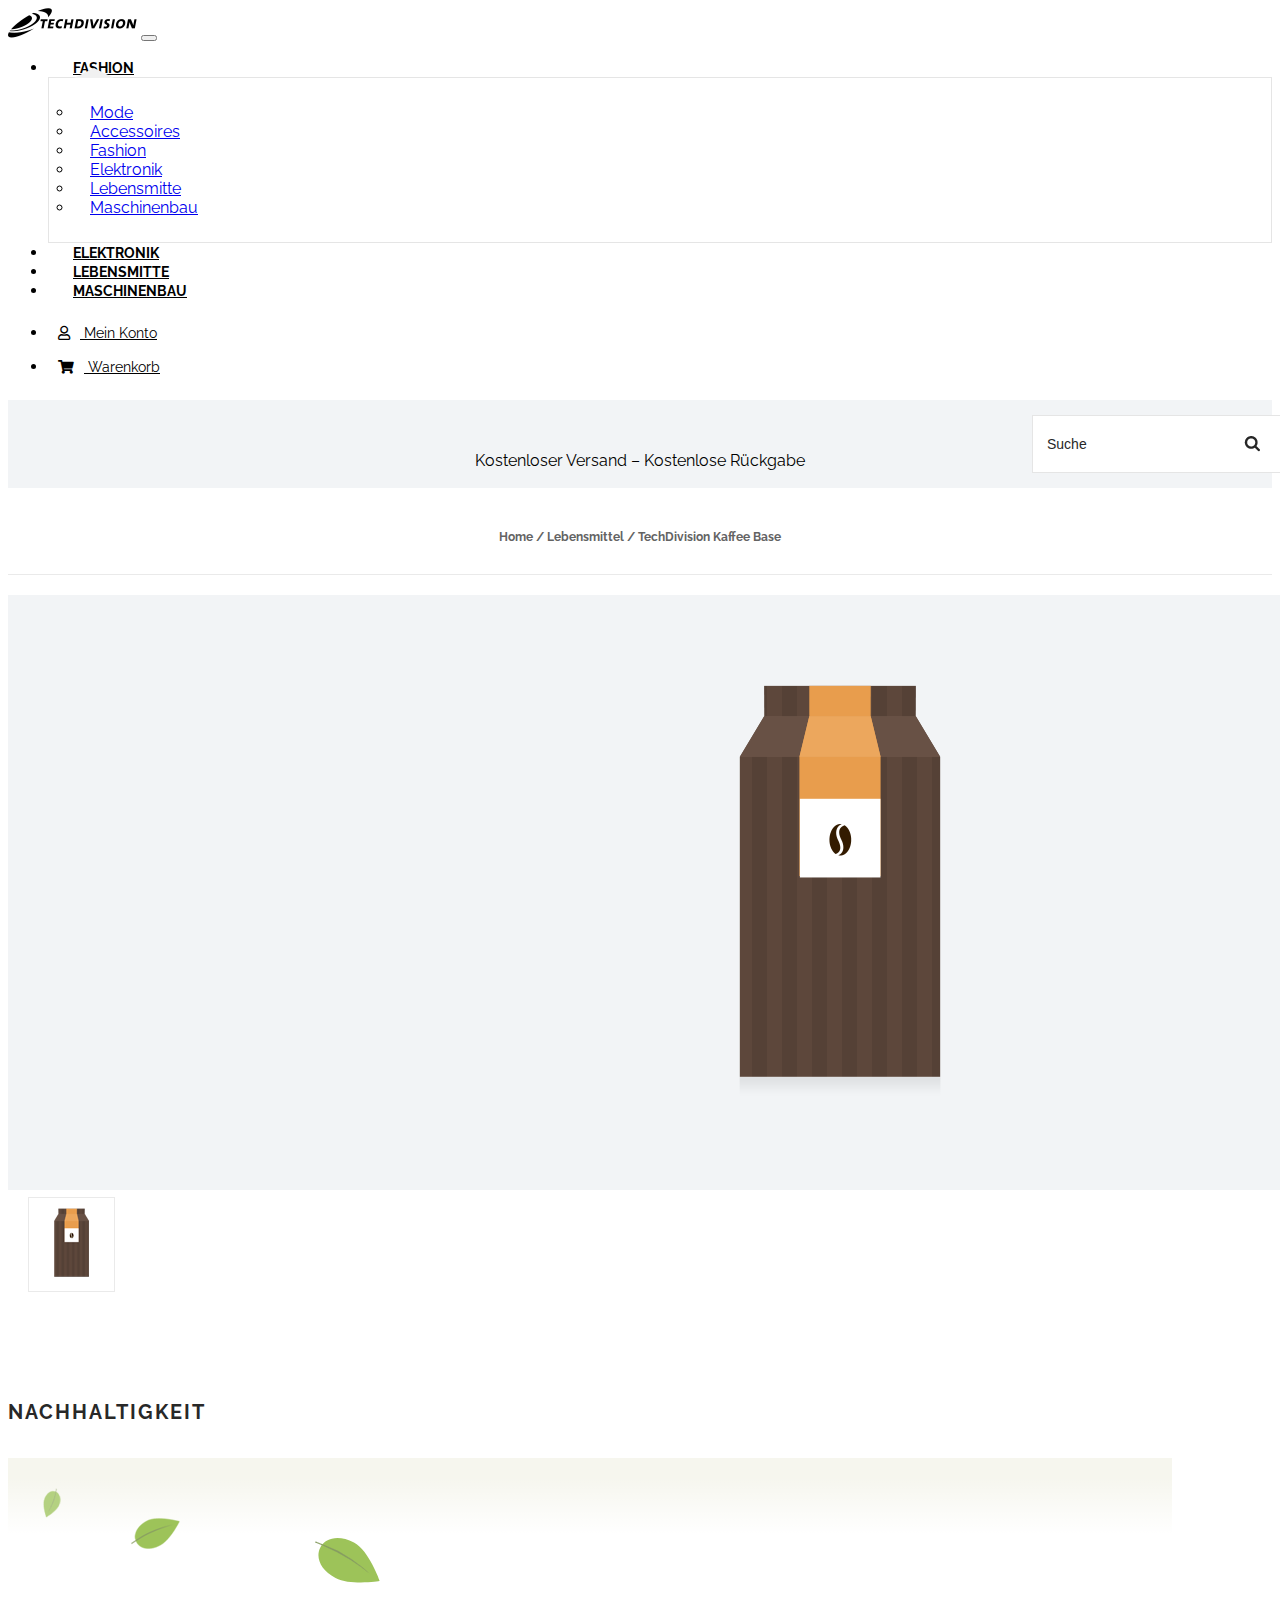
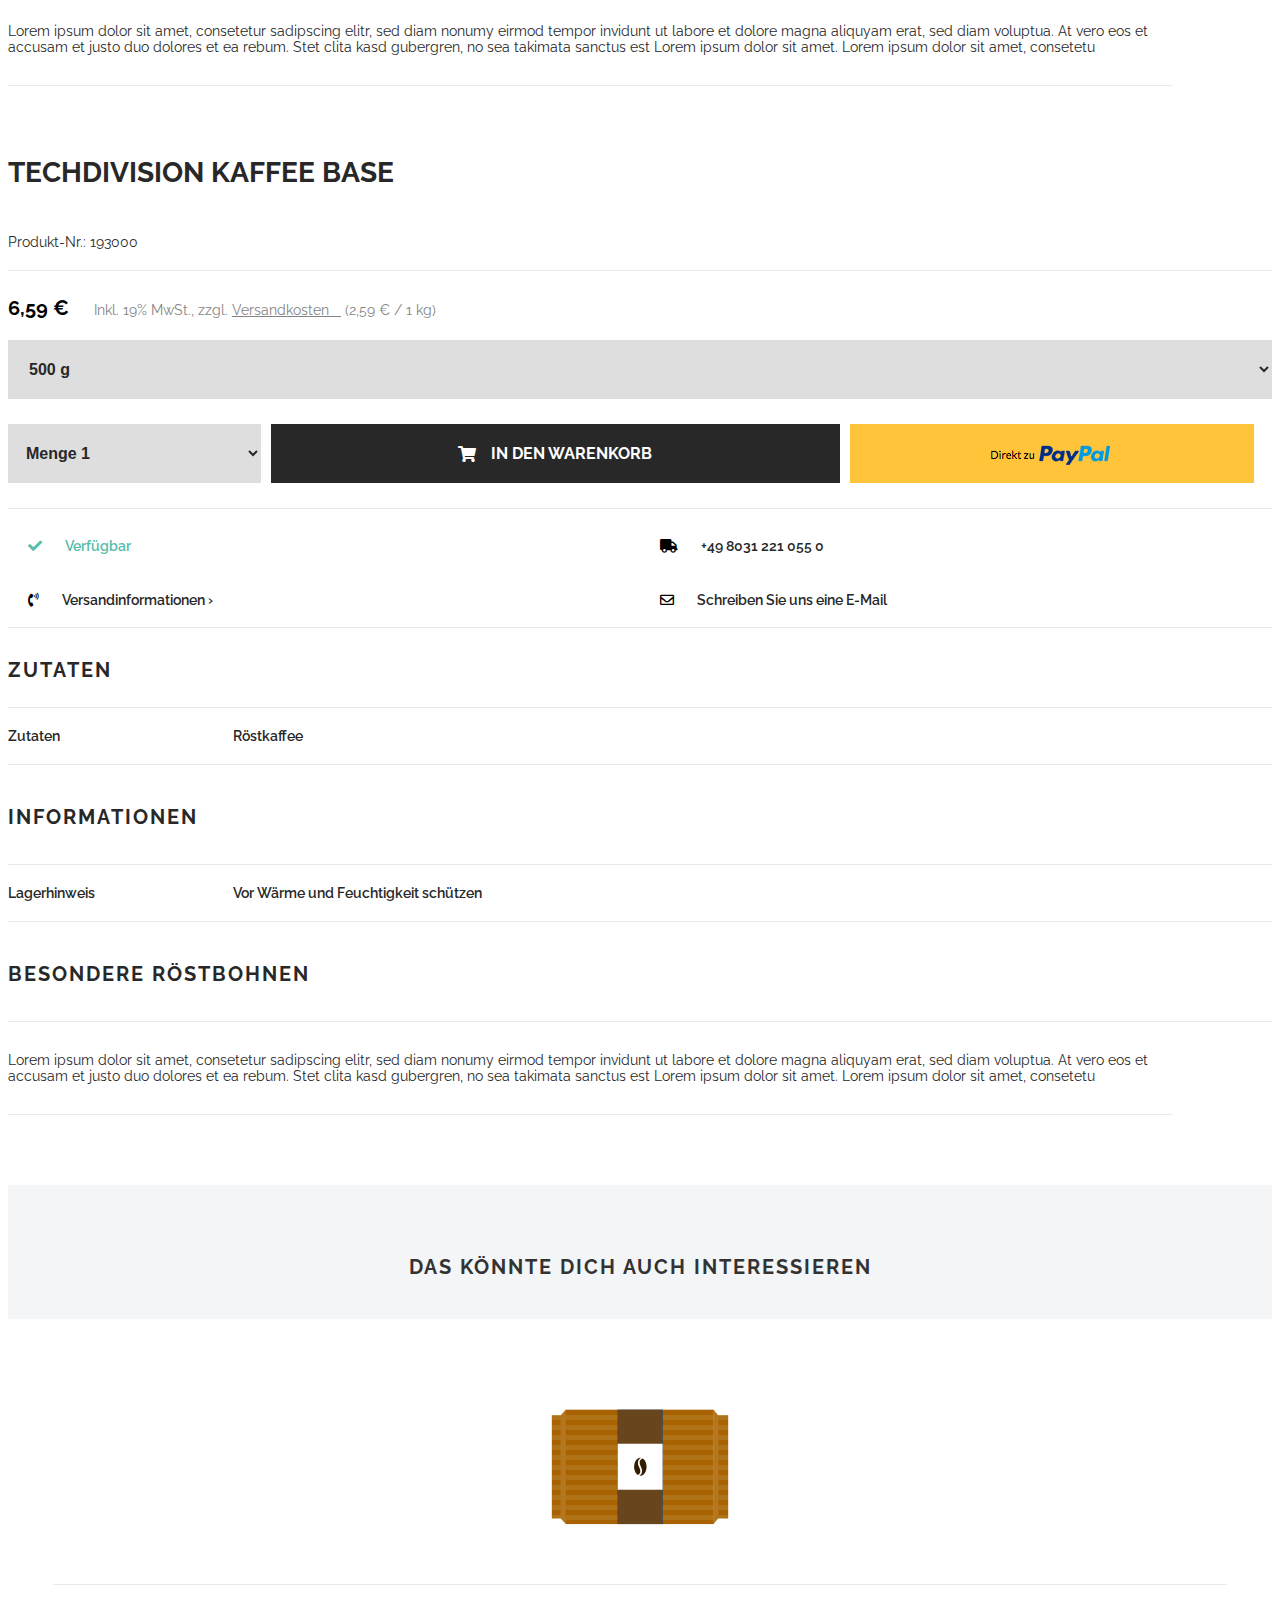
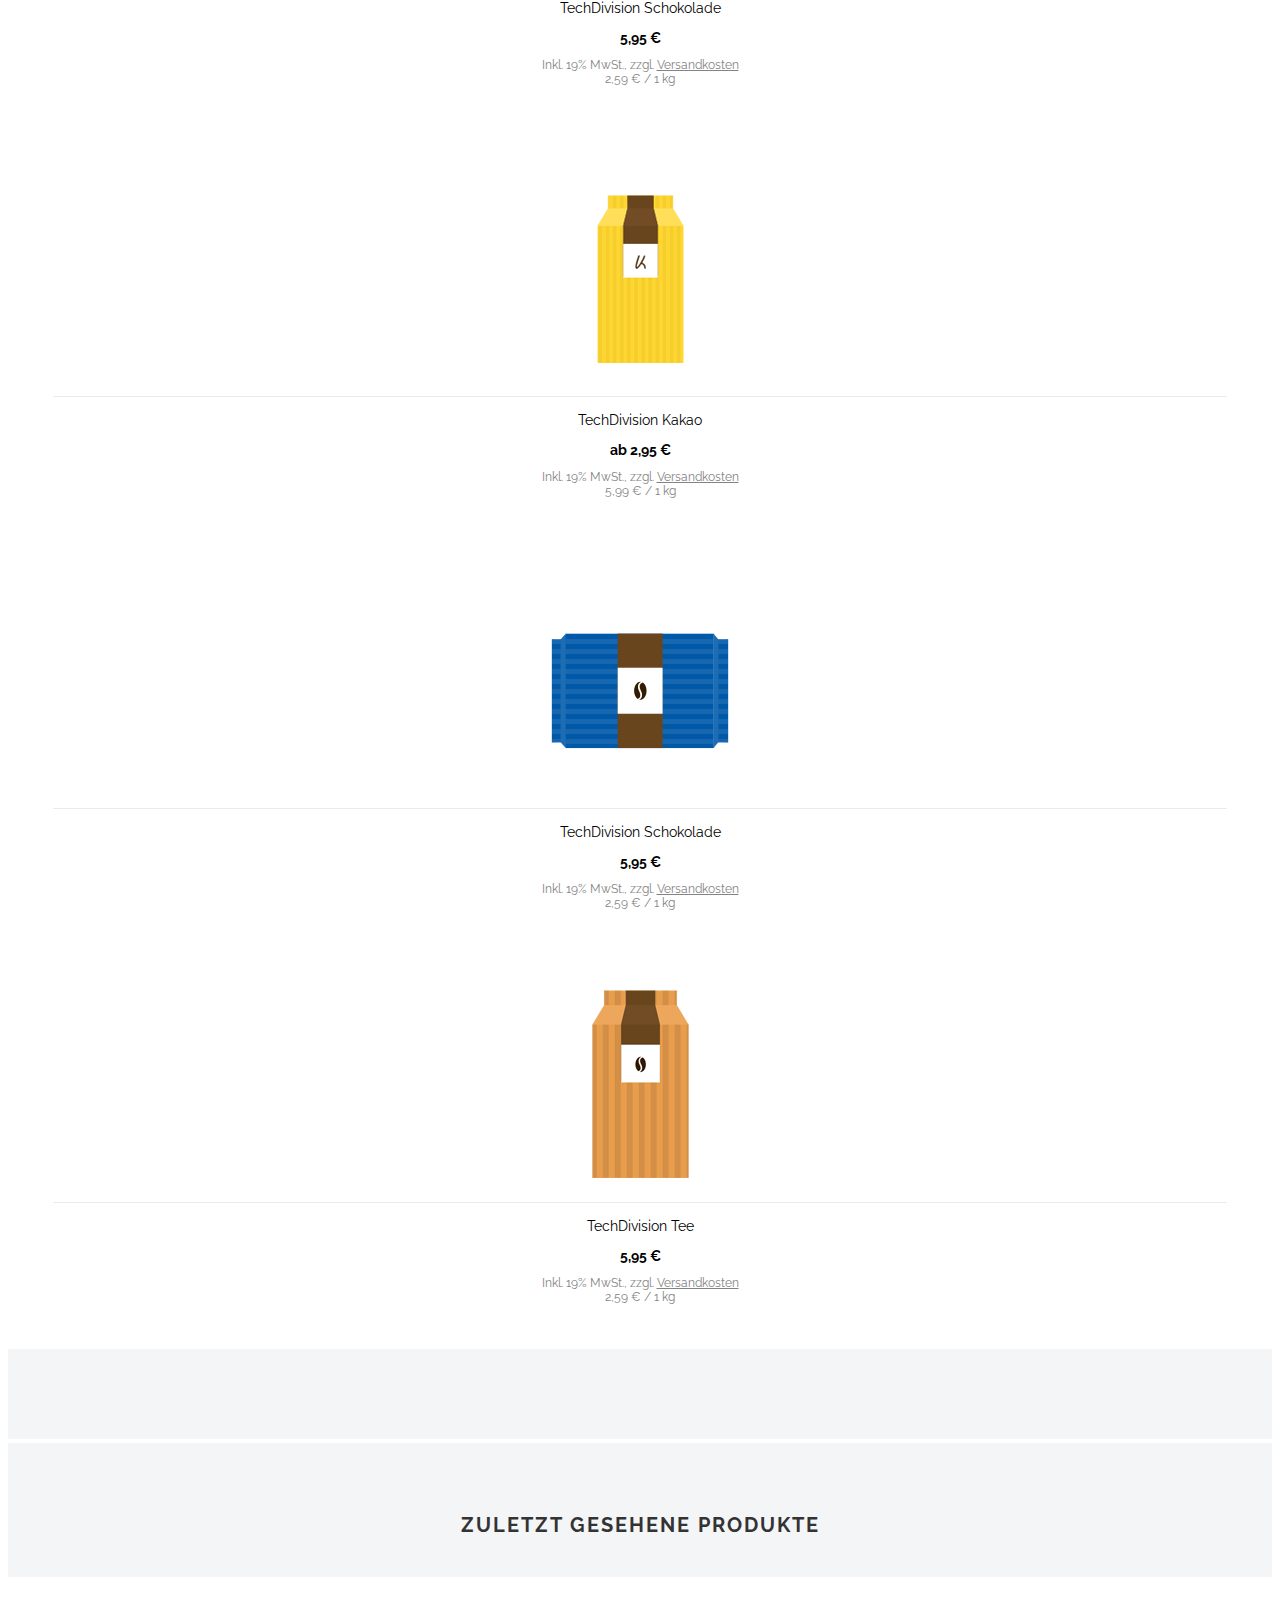
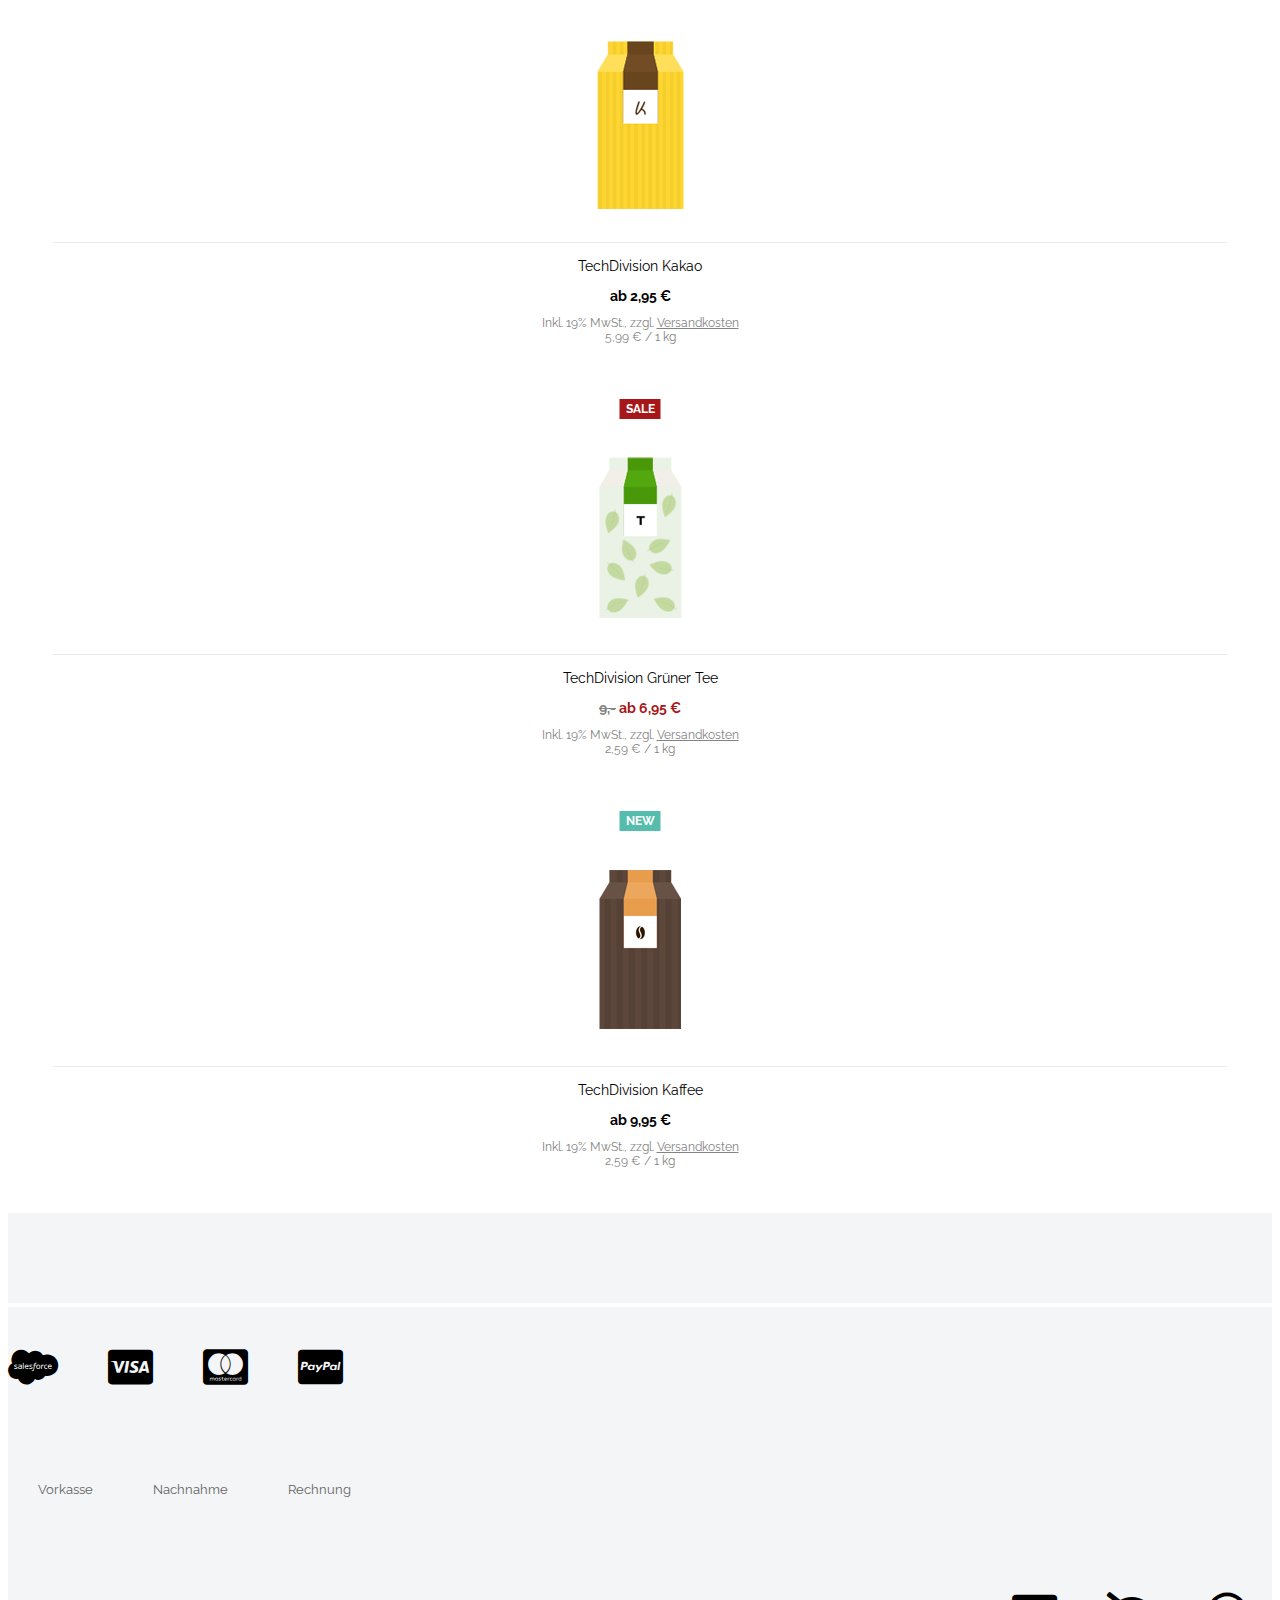
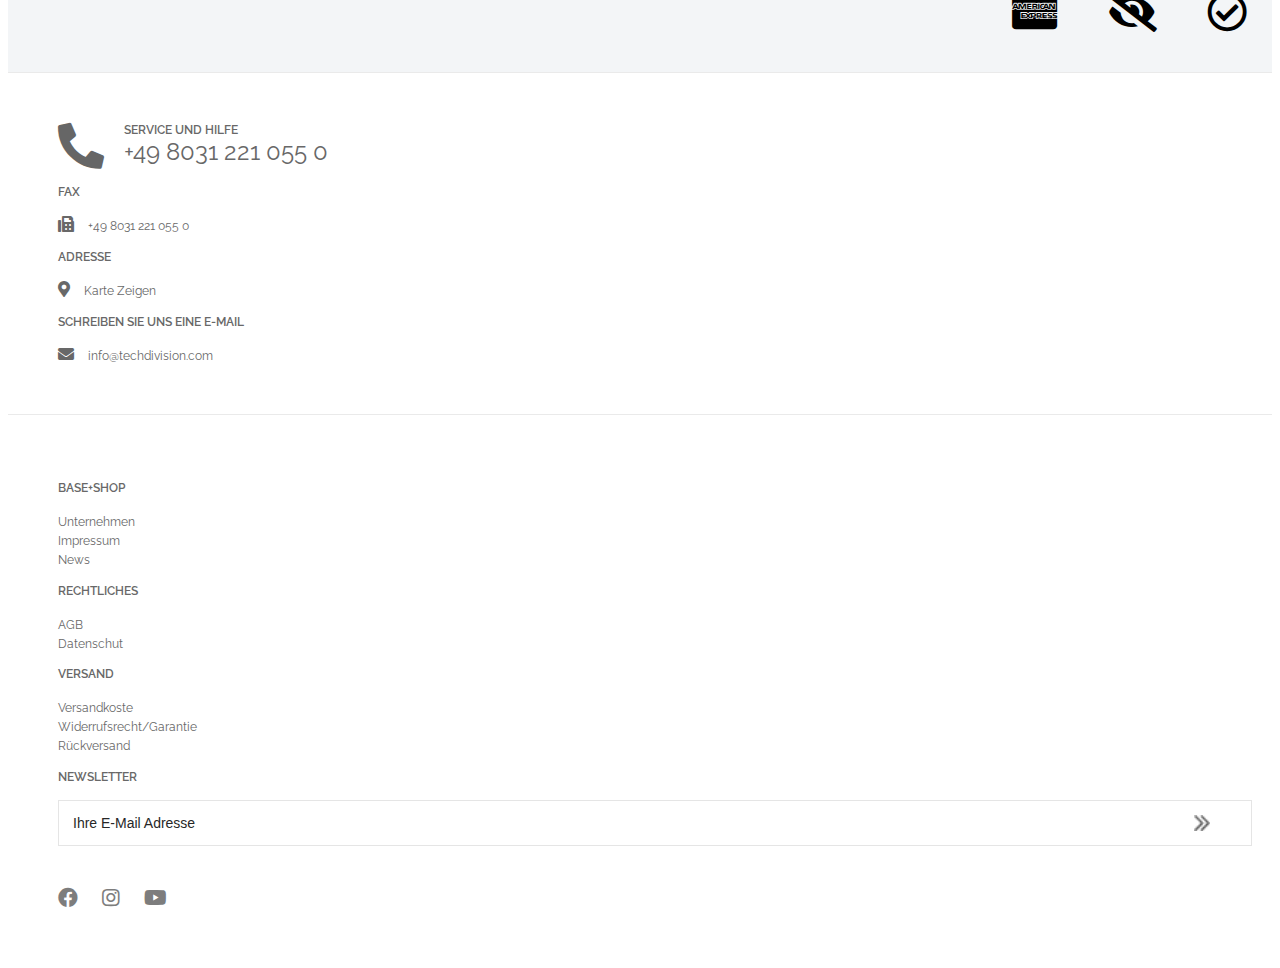
<file: index1.html>
<!DOCTYPE html>
<html lang="en">

<head>
    <meta charset="UTF-8">
    <meta http-equiv="X-UA-Compatible" content="IE=edge">
    <meta name="viewport" content="width=device-width, initial-scale=1.0">

    <link rel="stylesheet" href="css/all.min.css">
    <link rel="stylesheet" href="css/lightbox.min.css">
    <!-- Подключение слайдера -->
    <link rel="stylesheet" href="css/slick.css">
    <link rel="stylesheet" href="css/slick-theme.css">
    <!-- Подключение fontawesome -->
    <link rel="preconnect" href="https://fonts.gstatic.com">
    <link href="https://fonts.googleapis.com/css2?family=Raleway:wght@300;400;600;700&display=swap" rel="stylesheet">
    <link href="https://cdn.jsdelivr.net/npm/bootstrap@5.0.0-beta2/dist/css/bootstrap.min.css" rel="stylesheet"
        integrity="sha384-BmbxuPwQa2lc/FVzBcNJ7UAyJxM6wuqIj61tLrc4wSX0szH/Ev+nYRRuWlolflfl" crossorigin="anonymous">
    <link rel="stylesheet" href="css/style.css">

    <title>Document 2</title>
</head>

<body>
    <div class="wrapper">
        <!-- Разделяем контент с подвалом -->
        <!-- Хедер -->
        <nav class="navbar navbar-expand-lg navbar-light">
            <div class="container">
                <a class="navbar-brand" href="#"><img src="img/logo.png" alt=""></a>
                <button class="navbar-toggler" type="button" data-bs-toggle="collapse"
                    data-bs-target="#navbarSupportedContent" aria-controls="navbarSupportedContent"
                    aria-expanded="false" aria-label="Toggle navigation">
                    <span class="navbar-toggler-icon"></span>
                </button>
                <div class="collapse navbar-collapse" id="navbarSupportedContent">
                    <ul class="navbar-nav me-auto mb-2 mb-lg-0 navbar-nav-left">
                        <li class="nav-item dropdown">
                            <a class="nav-link dropdown-toggle" href="#" id="navbarDropdown" role="button"
                                data-bs-toggle="dropdown" aria-expanded="false">
                                Fashion </a>
                            <ul class="dropdown-menu" aria-labelledby="navbarDropdown">
                                <li><a class="dropdown-item" href="#">Mode</a></li>
                                <li><a class="dropdown-item" href="#">Accessoires</a></li>
                                <li><a class="dropdown-item" href="#">Fashion</a></li>
                                <li><a class="dropdown-item" href="#">Elektronik</a></li>
                                <li><a class="dropdown-item" href="#">Lebensmitte</a></li>
                                <li><a class="dropdown-item" href="#">Maschinenbau</a></li>
                            </ul>
                        </li>
                        <li class="nav-item">
                            <a class="nav-link" href="#">Elektronik</a>
                        </li>
                        <li class="nav-item">
                            <a class="nav-link" href="#">Lebensmitte</a>
                        </li>
                        <li class="nav-item">
                            <a class="nav-link" href="#"> Maschinenbau </a>
                        </li>
                    </ul>

                    <ul class="navbar-nav mb-2 mb-lg-0">
                        <li class="nav-item">
                            <a class="nav-link" href="#">
                                <i class="far fa-user navbar-right-icon"></i> Mein Konto</a>
                        </li>
                        <li class="nav-item">
                            <a class="nav-link" href="#">
                                <i class="fas fa-shopping-cart navbar-right-icon"></i> Warenkorb </a>
                        </li>
                    </ul>
                </div>
            </div>
        </nav>

        <!-- Линия поиска -->
        <div class="search-line">
            <div class="container">
                <div class="row">
                    <div class="col-sm-12">
                        <p class="search-line-text"search-line-text>Kostenloser Versand – Kostenlose Rückgabe</p>
                        <form action="" class="search-form">
                            <input type="text" placeholder="Suche" class="form-input">
                            <input type="submit" class="form-submit">
                        </form>
                    </div>
                </div>
            </div>
        </div>

        <!-- Элемент №3 -->

        <h3 class="lists-names"><span>Home / Lebensmittel / TechDivision Kaffee Base</span> </h3>

        <!-- Основной блок -->
        <section class="main-sect">
            <div class="container">
                <div class="row">
                    <!-- Страница 1 левая часть -->
                    <div class="col-md-6">
                        <div class="big-photo"> <img src="img/page2/Proudktbild.png" alt=""></div>

                        <div class="small-photo"><img src="img/page2/Thumbnail.png" alt=""></div>

                        <h3 class="text-after-small-photo">Nachhaltigkeit</h3>

                        <div class="leaves">
                            <div class="leaf-1"><img src="img/page2/leaf-1.png" alt=""></div>
                            <div class="leaf-2"><img src="img/page2/leaf-2.png" alt=""></div>
                            <div class="leaf-3"><img src="img/page2/leaf-3.png" alt=""></div>
                            <div class="stick"><img src="img/page2/stick.png" alt=""></div>
                        </div>
                        <p class="text-after-leaves">Lorem ipsum dolor sit amet, consetetur sadipscing elitr, sed diam
                            nonumy eirmod tempor
                            invidunt ut labore et dolore magna aliquyam erat, sed diam voluptua. At vero eos et
                            accusam et justo duo dolores et ea rebum. Stet clita kasd gubergren, no sea takimata
                            sanctus est Lorem ipsum dolor sit amet. Lorem ipsum dolor sit amet, consetetu</p>
                    </div>


                    <!-- Страница 1 правая часть -->



                    <div class="col-md-6">
                        <h3 class="name-right-side-page-1">TechDivision Kaffee Base</h3>

                        <p class="product-id">Produkt-Nr.: 193000</p>

                        <p class="after-product-price"><span class="product-price-page-2">6,59 € </span> Inkl. 19%
                            MwSt., zzgl.
                            <u> Versandkosten &ensp;</u> (2,59 € / 1 kg)
                        </p>

                        
                        <select class="form-select" aria-label="Default select example">
                            <option selected>500 g</option>
                            <option value="500 g">500 g</option>
                            <option value="300 g">300 g</option>
                            <option value="100 g">100 g</option>
                          </select>

        
                       

                        <!-- <form action="" class="product-weight"> <span> 500 g
                                <input type="submit" class="form-weight">
                            </span>
                        </form> -->

                        <div class="payment">
                            <!-- <div class="payment-number"><span>Menge &ensp; 1 &ensp;
                                    <input type="submit" class="form-weight">
                            </div> --> 

                            <select class="form-select select-2" aria-label="Default select example">
                                <option selected>Menge 1</option>
                                <option value="Menge 1">Menge 1</option>
                                <option value="Menge 2">Menge 2</option>
                                <option value="Menge 3">Menge 3</option>
                              </select>
                            <div class="payment-basket">
                                <i class="fas fa-shopping-cart"></i>
                                <a href="">In den Warenkorb </a>
                            </div>
                            <div class="payment-paypal">
                                <img src="img/page2/PayPal-logo.png" alt="">
                            </div>
                        </div>

                        <div class="message-icons">
                            <div class="message-icon green">
                                <i class="fas fa-check"></i>
                                <a href="">Verfügbar</a>
                            </div>

                            <div class="message-icon">
                                <i class="fas fa-truck"></i>
                                <a href="">+49 8031 221 055 0</a>
                            </div>

                            <div class="message-icon">
                                <i class="fas fa-phone-volume"></i>
                                <a href="">Versandinformationen ›</a>
                            </div>

                            <div class="message-icon">
                                <i class="far fa-envelope"></i>
                                <a href="">Schreiben Sie uns eine E-Mail</a>
                            </div>
                        </div>

                        <div class="zutaten">
                            <span>Zutaten</span>
                        </div>

                        <div class="after-zutaten">
                            <span>Zutaten</span>
                            <span>Röstkaffee</span>
                        </div>

                        <div class="inf">
                            <span>informationen</span>
                        </div>

                        <div class="after-inf">
                            <span>Lagerhinweis</span>
                            <span>Vor Wärme und Feuchtigkeit schützen</span>
                        </div>

                        <div class="inf header-besondere">
                            <span>besondere Röstbohnen</span>
                        </div>

                        <p class="text-after-leaves">Lorem ipsum dolor sit amet, consetetur sadipscing elitr, sed diam
                            nonumy eirmod tempor
                            invidunt ut labore et dolore magna aliquyam erat, sed diam voluptua. At vero eos et
                            accusam et justo duo dolores et ea rebum. Stet clita kasd gubergren, no sea takimata
                            sanctus est Lorem ipsum dolor sit amet. Lorem ipsum dolor sit amet, consetetu</p>


                    </div>
                </div>
            </div>
        </section>

        <!-- Страница 2 -->


        <section class="product-sect product-sect-2">
            <div class="container">
                <div class="row">
                    <h2 class="page-2-center">das könnte dich auch interessieren</h2>
                    <div class="col-lg-3">
                        <div class="product-item">
                            <div class="product-img">
                                <a href="img/products/Product6.png" data-lightbox="product">
                                    <img src="img/products/Product6.png" alt="">
                                </a>
                            </div>
                            <p class="product-name">TechDivision Schokolade</p>
                            <p class="product-price">5,95 €</p>
                            <p class="product-desc">Inkl. 19% MwSt., zzgl. <u> Versandkosten</u>
                                <br> 2,59 € / 1 kg
                            </p>
                        </div>
                    </div>
                    <div class="col-lg-3">

                        <div class="product-item">
                            <div class="product-img">
                                <a href="img/products/Product1.png" data-lightbox="product">
                                    <img src="img/products/Product1.png" alt="">
                                </a>
                            </div>
                            <p class="product-name">TechDivision Kakao</p>
                            <p class="product-price">ab 2,95 €</p>
                            <p class="product-desc">Inkl. 19% MwSt., zzgl. <u> Versandkosten</u>
                                <br> 5,99 € / 1 kg
                            </p>
                        </div>
                    </div>
                    <div class="col-lg-3">
                        <div class="product-item">
                            <div class="product-img">
                                <a href="img/products/Product5.png" data-lightbox="product">
                                    <img src="img/products/Product5.png" alt="">
                                </a>
                            </div>
                            <p class="product-name">TechDivision Schokolade</p>
                            <p class="product-price">5,95 €</p>
                            <p class="product-desc">Inkl. 19% MwSt., zzgl. <u> Versandkosten</u>
                                <br> 2,59 € / 1 kg
                            </p>
                        </div>
                    </div>
                    <div class="col-lg-3">
                        <div class="product-item last-item">
                            <div class="product-img">
                                <a href="img/products/Product7.png" data-lightbox="product">
                                    <img src="img/products/Product7.png" alt="">
                                </a>
                            </div>
                            <p class="product-name">TechDivision Tee</p>
                            <p class="product-price">5,95 €</p>
                            <p class="product-desc">Inkl. 19% MwSt., zzgl. <u> Versandkosten</u>
                                <br> 2,59 € / 1 kg
                            </p>
                        </div>
                    </div>
                </div>
            </div>
        </section>

        <!-- Страница 3 -->

        <section class="product-sect product-sect-2">
            <div class="container">
                <div class="row">
                    <h2 class="page-2-center">Zuletzt gesehene Produkte</h2>
                    <div class="col-md-3">
                        <div class="product-item">
                            <div class="product-img">
                                <a href="img/products/Product1.png" data-lightbox="product">
                                    <img src="img/products/Product1.png" alt="">
                                </a>
                            </div>
                            <p class="product-name">TechDivision Kakao</p>
                            <p class="product-price">ab 2,95 €</p>
                            <p class="product-desc">Inkl. 19% MwSt., zzgl. <u> Versandkosten</u>
                                <br> 5,99 € / 1 kg
                            </p>
                        </div>
                    </div>
                    <div class="col-md-3">

                        <div class="product-item">
                            <div class="product-plague product-plague-sale">Sale</div>
                            <div class="product-img">
                                <a href="img/products/Product2.png" data-lightbox="product">
                                    <img src="img/products/Product2.png" alt="">
                                </a>
                            </div>
                            <p class="product-name">TechDivision Grüner Tee</p>
                            <p class="product-price red-price"><span class="del">9,-</span> ab 6,95 €</p>
                            <p class="product-desc">Inkl. 19% MwSt., zzgl. <u> Versandkosten</u>
                                <br> 2,59 € / 1 kg
                            </p>
                        </div>
                    </div>
                    <div class="col-md-3">
                        <div class="product-item">
                            <div class="product-plague product-plague-new">New</div>
                            <div class="product-img">
                                <a href="img/products/Product3.png" data-lightbox="product">
                                    <img src="img/products/Product3.png" alt="">
                                </a>
                            </div>
                            <p class="product-name">TechDivision Kaffee</p>
                            <p class="product-price">ab 9,95 €</p>
                            <p class="product-desc">Inkl. 19% MwSt., zzgl. <u> Versandkosten</u>
                                <br> 2,59 € / 1 kg
                            </p>
                        </div>
                    </div>
                    <div class="col-md-3">

                    </div>
                </div>
            </div>
        </section>
        <!-- Лейблы -->

        <section class="labels-sect">
            <div class="container">
                <div class="row">
                    <div class="col-lg-4 col-xs-4">
                        <div class="labels">
                            <div class="sofort">
                                <i class="fab fa-salesforce"></i>
                            </div>

                            <div class="visa">
                                <i class="fab fa-cc-visa"></i>
                            </div>

                            <div class="master-card">
                                <i class="fab fa-cc-mastercard"></i>
                            </div>

                            <div class="pay-pal">
                                <i class="fab fa-cc-paypal"></i>
                            </div>

                        </div>
                    </div>

                    <div class="col-lg-4 col-xs-4">
                        <div class="labels-middle">
                            <div class="labels-mid-name">Vorkasse</div>
                            <div class="labels-mid-name">Nachnahme</div>
                            <div class="labels-mid-name">Rechnung</div>
                        </div>

                    </div>

                    <div class="col-lg-4 col-xs-4">

                        <div class="labels labels-end">
                            <div class="american">
                                <i class="fab fa-cc-amex"></i>
                            </div>

                            <div class="eye">
                                <i class="fas fa-eye-slash"></i>
                            </div>

                            <div class="check">
                                <i class="far fa-check-circle"></i>
                            </div>

                            
                        </div>

                    </div>

                </div>
            </div>
        </section>

        <!-- Футер №1 -->
        <footer>
            <div class="footer-line">
                <div class="container">
                    <div class="row">
                        <div class="col-md-4">

                            <div class="footer-phone">
                                <div class="footer-phone-icon">
                                    <i class="fas fa-phone-alt"></i>
                                </div>
                                <div class="footer-phone-text">
                                    <h4 class="footer-heading">service und hilfe</h4>
                                    <a href="tel:+49(8031)2210550" class="footer-phone-link">+49 8031 221 055 0</a>
                                </div>
                            </div>
                        </div>

                        <div class="col-md-2">
                            <h4 class="footer-heading">Fax</h4>
                            <p class="footer-link">
                                <i class="fas fa-fax"></i>
                                <a href="tel:+49(8031)2210550" class="footer-phone-link">+49 8031 221 055 0</a>
                            </p>
                        </div>

                        <div class="col-md-3">
                            <h4 class="footer-heading">ADRESSE</h4>
                            <p class="footer-link">
                                <i class="fas fa-map-marker-alt"></i>
                                <a href="">Karte Zeigen</a>
                            </p>
                        </div>

                        <div class="col-md-3">
                            <h4 class="footer-heading">Schreiben Sie uns eine E-Mail</h4>
                            <p class="footer-link">
                                <i class="fas fa-envelope"></i>
                                <a href="">info@techdivision.com</a>
                            </p>
                        </div>

                    </div>
                </div>
            </div>

            <!-- Футер №2 -->

            <div class="footer-line">
                <div class="container">
                    <div class="row">
                        <div class="col-md-2">
                            <h4 class="footer-heading">base+shop</h4>
                            <p class="footer-link"><a href="">Unternehmen</a></p>
                            <p class="footer-link"><a href="">Impressum</a></p>
                            <p class="footer-link"><a href="">News</a></p>
                        </div>
                        <div class="col-md-2">
                            <h4 class="footer-heading">Rechtliches</h4>
                            <p class="footer-link"><a href="">AGB</a></p>
                            <p class="footer-link"><a href="">Datenschut</a></p>
                        </div>
                        <div class="col-md-5">
                            <h4 class="footer-heading">Versand</h4>
                            <p class="footer-link"><a href="">Versandkoste</a></p>
                            <p class="footer-link"><a href="">Widerrufsrecht/Garantie</a></p>
                            <p class="footer-link"><a href="">Rückversand</a></p>
                        </div>
                        <div class="col-md-3">
                            <h4 class="footer-heading">Newsletter</h4>
                            <form action="" class="search-form email-form">
                                <input type="text" placeholder="Ihre E-Mail Adresse" class="form-input">
                                <input type="submit" class="form-submit">
                            </form>
                            <!-- Иконки соц-сетей -->
                            <div class="social-icons">
                                <a href=""><i class="fab fa-facebook"></i></a>
                                <a href=""><i class="fab fa-instagram"></i></a>
                                <a href=""><i class="fab fa-youtube"></i></a>
                            </div>
                        </div>
                    </div>
                </div>
            </div>



        </footer>
        <!--подключаем библиотеку lightbox -->


        <script src="https://code.jquery.com/jquery-3.6.0.min.js"
            integrity="sha256-/xUj+3OJU5yExlq6GSYGSHk7tPXikynS7ogEvDej/m4=" crossorigin="anonymous"></script>

        <script src="js/lightbox.min.js"></script>
        <!-- Подключение слайдера -->
        <script src="js/slick.min.js"></script>

        <script src="https://cdn.jsdelivr.net/npm/bootstrap@5.0.0-beta2/dist/js/bootstrap.bundle.min.js"
            integrity="sha384-b5kHyXgcpbZJO/tY9Ul7kGkf1S0CWuKcCD38l8YkeH8z8QjE0GmW1gYU5S9FOnJ0"
            crossorigin="anonymous"></script>

        <!-- Наш скрипт  -->
        <script src="js/scripts.js"></script>



</body>

</html>
</file>
<file: css/style.css>
body{
    font-family: 'Raleway',sans-serif;
    /*Разделяем контент с подвалом*/
    display: grid;
    min-height: 100vh;
    grid-template-rows: 1fr auto;
    /* К варианту №2
    display: flex;
    min-height: 100vh;
    flex-direction: column;
    */
    }
    /*.wrapper Вариант 1
    { /*Разделяем контент с подвалом
        vh- вся видемая область
        min-height: calc(100vh - 358px);
    }*/
    
    
    /*Вариант 2
    Разделяем контент с подвалом
    .wrapper{
        flex-grow: 1;
    }*/
    .navbar-nav-left .nav-link{
        text-transform: uppercase;
        font-weight: 700;
       }
    
       .navbar-light .navbar-nav .nav-link{
           color: black;
           font-size: 14px;
           padding-right: 20px;
       }
       .navbar-light .navbar-nav-left .nav-link{
           padding: .5rem 25px;
       } 
       .navbar-right-icon{
            padding: 10px;
       }

       .navbar-nav .dropdown-menu{
           padding: 25px;
           border: 1px solid #e5e5e5;
           position: relative;
        }

        .navbar-nav .dropdown-menu::before{
                content: "";
                width: 0;
                height: 0;
                border-left: 20px solid transparent;
                border-right: 20px solid transparent;
                border-bottom: 10px solid #f1f1f1;
                display: inline-block;
                position: absolute;
                bottom: 100%;
                
              }
        

        .dropdown-item:focus, .dropdown-item:hover {
            color: #a7171a;
            background-color: transparent;
        }

        .navbar-nav .dropdown-item{
         padding: 7px 1rem;
        }


       /*Страница 3! Урок по гриду
       grid-gap - расстроение между контейнерами; grid-row-gap; grid-column-gap*/
       .grid-container{
           display: grid;
           grid-template-rows: repeat(1,1fr); /*устанавливаем строки */
           grid-template-columns: repeat(4,1fr); /*устанавливаем колонки */
           grid-gap: 15px; /*отступ между блоками грида*/
           justify-content: center;
       } 

       .feature-img{
           margin-bottom: 20px;
           width: 100%;
       }
    
       
       
        /*Линия поиска*/
        .search-line{
            background-color: #f2f4f6;
            padding: 15px 0;
            position: relative;
        }
        .search-line-text{
            position: absolute;
            top: 50%; /*Передвигаем Блок*/
            left: 50%; /*Передвигаем Блок*/
            transform: translate(-50%, -50%);  /*Передвигаем Блок*/
        }
        .search-form{
            max-width: 240px;
            margin-left: auto;
            position: relative;
        }
        .form-input{
            padding: 20px 14px;
            font-size: 14px;
            border: 1px solid #e5e5e5;
        }
        .search-form .form-input{
            width: 100%;
        }
    
        .form-input::placeholder{
            color: #272727;
        }
          
        .form-submit{
            background-image: url(../img/search-icon.png);
            padding: 0;
            border: 0;
            background-color: transparent;
            font-size: 0;
            width: 16px;
            height: 16px;
            position: absolute;
            top: calc(50% - 8px); /*8px-половина от высоты элемента(картинки))*/
            right: 12px;
            
        }
       /*Карусель*/
    
       .carousel-inner {
           margin-top: 50px;
       }
        .carousel-control-next-icon{
            background-image: url("data:image/svg+xml,%3csvg xmlns='http://www.w3.org/2000/svg' viewBox='0 0 16 16' fill='%23000'%3e%3cpath d='M4.646 1.646a.5.5 0 0 1 .708 0l6 6a.5.5 0 0 1 0 .708l-6 6a.5.5 0 0 1-.708-.708L10.293 8 4.646 2.354a.5.5 0 0 1 0-.708z'/%3e%3c/svg%3e");
        }
        .carousel-control-prev-icon{
            background-image: url("data:image/svg+xml,%3csvg xmlns='http://www.w3.org/2000/svg' viewBox='0 0 16 16' fill='%23000'%3e%3cpath d='M11.354 1.646a.5.5 0 0 1 0 .708L5.707 8l5.647 5.646a.5.5 0 0 1-.708.708l-6-6a.5.5 0 0 1 0-.708l6-6a.5.5 0 0 1 .708 0z'/%3e%3c/svg%3e");
        } 
        .carousel-indicators [data-bs-target] {  
            background-color: rgba(0, 0, 0,.7);
            width: 11px;
            height: 11px;
            border-radius: 50%;
            margin: 0 10px;
        }
    
        .carousel-text{
            position: absolute;
            top: 35%;
            left: 15%;
        }
    
        .carousel-item-heading{
            font-size: 28px;
            text-transform: uppercase;
            font-weight: 700;
        }
    
        .btn-carousel{
            font-size: 14px;
            text-transform: uppercase;
            font-weight: 700;
            border: 2px solid black;
            padding: 16px 50px;
            border-radius: 0;
        }
    
        .center{
           text-align: center;
        }
          
        h2{
            text-transform: uppercase;
            font-size: 20px;
            font-weight: 700;
            margin: 25px 0;
            letter-spacing: 2px;
        }
    
        .product-sect{
        background-color: #f3f5f7;
        padding: 20px 0 180px;
        }
    
        .product-item{
            background-color: white;
            padding: 55px 45px 45px;
            text-align: center;
            position: relative;
        }
        .product-plague{
            position: absolute;
            text-transform: uppercase;
            padding: 3px 6px;
            font-size: 12px;
            font-weight: 700;
            top: 10px;
            left: 50%;
            transform: translate(-50%);
            color: white;
            background-color: grey;
        }
        .product-plague-sale{
            background-color: #a7171a;
        }
        .product-plague-new{
            background-color: #56bcab;
        }
        .product-img{
            padding-bottom: 20px;
            border-bottom: 1px solid #eaeaea;
            margin-bottom: 15px;
            min-height: 190px;
            display: flex;
            align-items: center;
            justify-content: center;
        }
        .product-name{
            font-size: 14px;
        }
        .product-price{
            font-size: 14px;
            font-weight: 700;
        }
        .product-name, .product-price{
            margin-bottom: 8px;
        }
        .product-desc{
            margin-bottom: 0;
            font-size: 12px;
            color: #848484;
        }
    
    
        /* Категории */
    
        .category-sect{
            padding: 20px 0;
        }
    
        .category-item{
            position: relative;
            text-align: center;
            height: 220px;
            display: flex;
            align-items: flex-end;
            justify-content: center;
        }
    
        .category-img{
            transform: translateY(20px);
        }
    
        .ci-1{
            background-color: #ebdbe4;
        }

        .ci-2{
            background-color: #ebe1db;
        }

        .ci-3{
            background-color: #dbe5eb;
        }

        .ci-4{
            background-color: #d2dccf;
        }
    
        .category-heading, .category-desc {
            position: absolute;
            text-transform: uppercase;
            font-weight: 300;
            margin: 0;
        }
        
        .category-heading{
            color: #d7795f;
            font-size: 26px;
            top: 30px;
            left: 50px;
        }
    
        .category-desc{
            font-size: 14px;
            top: 65px;
            left: 35px;
        }
         /*Перезаписываем свойства*/  
        
         .ci-2 .category-heading{
          top: 55px;
          left: 190px;
        }

        .ci-2 .category-desc{
            top: 35px;
            left: 216px;
          }

          .ci-3 .category-heading{
            top: 55px;
            left: 0px;
            right: 0px;
            
          }
  
          .ci-3 .category-desc{
              top: 35px;
              left: 0px;
              right: 0px;
              letter-spacing: 3px;
            }

            .ci-4 .category-heading{
                top: 30px;
                left: 175px;
              }
      
              .ci-4 .category-desc{
                  top: 65px;
                  left: 210px;
                }
    
      
    
    
        
        /*Слайдеры*/
    
        .slick-dots li button:before {
            font-size: 12px;
            }
    
        .slick-prev:before, .slick-next:before{
            color: black;
        }
    
        .logo-slider.slick-slider{ /*убираем приоритет у слик-слайдера*/
            margin: 70px 0;
        }
        
        .slick-dots{
            bottom: -40px;
        }
    
        .slick-slide img{
            margin: auto;
        }
    
        /*Футер № 1*/
       
        .footer-phone{
        display: flex;
        }
    
        .footer-phone-icon{
            margin-right: 20px;
        }
    
        .footer-phone-icon i{
          font-size: 46px;
          color: #666;
        }
        .footer-phone-text .footer-heading{
            margin: 0;
        }
        .footer-phone-link{
            font-size: 24px;
            text-decoration: none;
            color: #686868;
        }
    
        .footer-link i + a{
            margin-left: 10px;
        }
    
        .footer-link i{
            color: #686868;
        }
    
    
    
    
    
    
       /*Футер № 2*/
       .footer-line{
           border-top: 1px solid #eaeaea;
           padding: 50px;
       }
    
      .footer-heading{
          color: #686868;
          text-transform: uppercase;
          font-size: 12px;
          font-weight: 600;
      }
    
      .footer-link{
          margin: 0;
      }
      
      .footer-link a{
          text-decoration: none;
          color: #686868;
          font-size: 12px;
      }
      .email-form{
          max-width: 100%;
      }
      .email-form .form-input{
          padding: 14px;
      }
      .email-form .form-submit{
        background-image: url(../img/email-form-icon.png);
        background-size: contain; /*картинка на всю ширину*/
        background-repeat: no-repeat; /*картинка не дублируется*/
      }
       /*Соц сети*/
    
       .social-icons{
        margin: 40px 0 0;
       }
    
       .social-icons a{
       font-size: 20px;
       color: #7d7d7d;
       margin-right: 20px;
    }
    
    /* Стрелочка */
    
    .scroll-top{
        position: fixed;
        bottom: 20px;
        right: 20px;
        z-index: 1;
        cursor: pointer;
        background-color: #989898;
        width: 45px;
        height: 45px;
        text-align: center;
        line-height: 45px;
        transition: 0.3s;
    }
    
    .scroll-top:hover{
        background-color: #333;
    }

    /* КАТЕГОРИИ */

    .breadcrumb {
        justify-content: center;
        margin: 20px 0;
        align-items: center;
    }

    .breadcrumb-item a, .breadcrumb-item.active{
        color: #333;
        font-size: 12px;
        text-decoration: none;
        
    }

    .category-page-sect{
        background-color: #f3f5f7;
        padding: 20px 0;
    }

    .input-price-range{
        background-color: transparent;
        outline: none;
        border: 0;
    }

    .us-slider-range{
        background: #717171;
    }
    /* ПОСМОТРЕТЬ В ЗАПИСИ ЭТОТ МОМЕНТ! */
    /* .us-slider-horizontal .ul-slider- {

    } */
    

    /* Адаптив страница 1 */

    @media (max-width: 1280px){
        .category-item{
            margin: 20px 0;
            height: 280px;
        }
    }

    @media (max-width: 992px){
        .product-item{
            margin: 20px 0;
        }

        .search-line-text{
            position: static;
            transform: initial;
        }

        .search-form{
            margin-left: 0;
        }

        .category-heading, .category-desc{
            position: static;
        }

        .category-item{
            height: auto;
            flex-direction: column;
            align-items: flex-start;
            justify-content: flex-start;
            padding: 20px;
        }

        .category-img{
            transform: initial;
        }
    }

    @media (max-width: 768px){
        .grid-container{
            grid-template-columns: repeat(1, 1fr);
        }

        .feature-img{
            width: auto;
        }

        .footer-heading{
            margin:20px 0 10px;
        }

      
    }

    @media (max-width: 576px){

        body{
            display: block;
        }

        .carousel-item-heading{
            font-size: 18px;
        }   

        .btn-carousel{
            font-size: 12px;
            padding: 10px 15px;
        }
         
        .carousel-text{
            top: 20%;
            left: 10%;
        }

        .slick-prev{
            left: 0;
        }

        .slick-next{
            right: 0;
        }
    }

    @media(max-width: 375px){
        .carousel-item-heading{
            font-size: 14px;
        }
        .btn-carousel{
            font-size: 10px;
            padding: 6px 10px;
        }
    }
    


   /* СТРАНИЦА № 2 */

   /*Верхние надписи*/
   .lists-names{
    font-size: 12px;
    color: #636363;
    text-align: center;
    background-color: #ffffff;
    padding: 30px 0;
    border-bottom: 1px solid #eaeaea;
   }

   /*Левая часть страница 1*/

   .big-photo{
       min-width: 100%;
       text-align: center;
       background-color: #f2f4f6;
       margin-top: 20px;
       padding: 90px 200px;
   }

   .small-photo{
    border: 1px solid #eaeaea;
    margin-left: 20px;
    margin-top: 7px;
    margin-bottom: 90px;
    display: inline-block;
    padding: 10px 25px;
   }

   .text-after-small-photo{
    font-size: 20px;
    letter-spacing: 2px;
    line-height: 21px;
    color: #282828;
    font-weight: 700;
    margin-bottom: 35px;
    text-transform: uppercase;
   }

   .leaves{
    background-color: #f6f6ee;
    background-image: linear-gradient(0deg, rgba(255,255,255,3) 20%, rgba(45,230,26,0) 80%);
    display: flex;
    margin-bottom: 70px;
    margin-right: 100px;
    
    
   }
   .leaf-1{
       margin-top: 30px;
       margin-left: 35px;     
   }

   .leaf-2{
    margin-top: 60px;
    margin-left: 70px;     
    }
    
    .leaf-3, .stick{
        position: absolute;
    }

    .leaf-3{ 
    z-index: 1;
    margin-top: 80px;
    margin-left: 310px;
    }
    .stick{
    z-index: 2;
    margin-top: 83px;
    margin-left: 307px;
    }

    .text-after-leaves{
        font-size: 14px;
        color: #282828;
        border-bottom: 1px solid #eaeaea;
        padding-bottom: 30px;
        margin-right: 100px;
        margin-bottom: 70px;
    }


    /* Страница 1 правая часть */

    .name-right-side-page-1{
    font-size: 28px;
    color: #282828;
    font-weight: 700;
    margin-top: 20px;
    text-transform: uppercase;

    }

    .product-id{
        font-size: 14px;
        color: #282828;
        margin-top: 45px;
        margin-bottom: 25px;
        border-bottom: 1px solid #eaeaea;
        padding-bottom: 20px;
    }
    .product-price-page-2{
        font-size: 20px;
        color: #000000;
        font-weight: 700;
        margin-right: 20px;
    }
        
    .after-product-price{
        font-size: 14px;
        color: #848484;
        margin-bottom: 20px;
    }
  

  
    .form-select {
        display: block;
        width: 100%;
        padding: 20px 17px;
        font-size: 16px;
        font-weight: 600;
        margin-bottom: 25px;
        color: #282828;
        background-color: #dedede;
        border-radius: 0;
        border: none;
        background-size: 16px 16px;
    }
      

    /* Переделываю на селектор */
      /* .product-weight{    
        position: relative;
        color: #282828;
        background-color: #dedede;
        padding: 20px 17px;
        font-weight: 600;
        margin-bottom: 25px;
        z-index: 0;
    }

    .form-weight{
        background-image: url(../img/page2/small-arrow.png);
        border: 0;
        background-color: transparent;
        font-size: 0;
        width: 16px;
        height: 16px;
        position: absolute;
        top: calc(50% - 1px); /*8px-половина от высоты элемента(картинки))
        right: 12px;
        background-repeat: no-repeat;
        min
        
    } */

    .payment{
        display: flex;
        border-bottom: 1px solid #eaeaea;
        padding-bottom: 25px;
        margin-bottom: 10px;
    }

    .select-2{
        max-width: 20%;
        display: flex;
        padding: 20px 14px;
        font-weight: 600;
        margin-right: 10px;
        margin-bottom: 0px;

    }

    /* .payment-number{
        position: relative;
        color: #282828;
        background-color: #dedede;
        padding: 20px 14px;
        font-weight: 600;
        min-width: 20%;
        margin-right: 10px;
    } */

    .payment-basket{
        background-color: #282828;;
        min-width: 45%;
        margin-right: 10px;
        display: flex;
        justify-content: center;
        align-items: center;
    }

    .payment-basket i{
        color: white;
        margin-right: 15px;
    }

    .payment-basket a{
        text-decoration: none;
        color: white;
        text-transform: uppercase;
        font-weight: 700;
    }
    .payment-paypal{
        background-color: #ffc439;
        min-width: 32%;
        display: flex;
        justify-content: center;
        align-items: center;
    }

    .message-icons {
        display: flex;
        flex-wrap: wrap;
        width: 100%;
        border-bottom: 1px solid #eaeaea;
        margin-bottom: 30px;
    }

    .message-icon{
            width: 50%;
            font-size: 14px;
            font-weight: 600;
    }
    .message-icon a{
        text-decoration: none;
        color: #282828;
   }
   .message-icon i{
       padding: 20px;
   }

    .green a{
        color: #56bcab;;
    }
    .green{
        color: #56bcab;;
    }

    .zutaten{
        font-size: 20px;
        letter-spacing: 2px;
        text-transform: uppercase;
        color: #282828;
        font-weight: 700;
        padding-bottom: 25px;
        border-bottom: 1px solid #eaeaea;
        margin-bottom: 20px;
    }

    .after-zutaten{
        font-size: 14px;
        color: #282828;
        border-bottom: 1px solid #eaeaea;
        padding-bottom: 20px;
        margin-bottom: 40px;
        font-weight: 600;
    }
    .after-zutaten span {
        padding: 0px 170px 0px 0px;
    }

    .inf{
        font-size: 20px;
        letter-spacing: 2px;
        text-transform: uppercase;
        color: #282828;
        font-weight: 700;
        padding-bottom: 35px;
        border-bottom: 1px solid #eaeaea;
        margin-bottom: 20px;
    }

    .after-inf{
        font-size: 14px;
        color: #282828;
        border-bottom: 1px solid #eaeaea;
        padding-bottom: 20px;
        margin-bottom: 40px;
        font-weight: 600;
    }

    .after-inf span {
        padding: 0px 135px 0px 0px;
    }

    .header-besondere{
        margin-bottom: 30px;
    }

    /* Страница 2 */

    .page-2-center{
        font-size: 20px;
        letter-spacing: 2px;
        color: #333333;
        font-weight: 700;
        text-align: center;
        padding-top: 50px;
        padding-bottom: 40px;
        margin: 0 0;
    }

   .product-sect-2{
    padding: 20px 0 90px; 
    margin-bottom: 4px;
   }

    .last-item{
        padding: 35px 45px 45px;
    }

    /* Страница 3 */
     .red-price{
         color: #a7171a;
     }
    .del{
        text-decoration: line-through;
        color: #848484;
    }

    /* Лейблы */

    .labels-sect{
        background-color: #f3f5f7;
    }

    .labels{
    display: flex;
    flex-wrap: nowrap;    
    }

    .labels i{
        font-size: 40px;
        padding: 40px 25px;
    }

    .sofort i{
        padding: 40px 25px 40px 0px;
    }

    .labels-middle{
        display: flex;
        flex-wrap: nowrap; 
        font-size: 13px;
        color: #636363
    }

    .labels-mid-name{
       padding: 55px 30px;

    }

    .labels-end{
        justify-content: flex-end;
    }




    /*Адаптация странички №2*/

    @media (max-width: 1200px){
      /* .select-2 {
        min-width: 25%;
    } */
    .payment-basket {
        min-width: 38%;
    }

    .navbar-right-icon {
        padding: 0px; 
    }

    .message-icon{
        width: auto;
    }
    .fa-truck{
        margin-left: 80px;
    }

    .leaf-3{
        margin-left: 295px;
    }
    .stick{
        margin-left: 292px;
    }
}

    @media(max-width: 992px){

        /* .search-line-text {
            left: 30%;
        } */
        
        .payment{
            flex-direction: column; 
        }

        .select-2, .payment-basket, .payment-paypal{
            min-width: 100%;
            padding: 8px;
            margin-bottom: 4px;
        }

        .message-icons{
            flex-direction: column;
            }

        .fa-truck{
            margin-left: 0px;
        }

        .big-photo {
            padding: 90px 10px;
        }

        .leaf-3{
            display: none;
        }

        .stick{
            display: none;
        }
        .labels-end, .labels-middle, .labels{
            justify-content: center;
        }

        .labels-mid-name {
            padding: 20px 20px;
        }
        
        

    
   }

    @media(max-width: 768px){
        /* .search-form {
            max-width: 200px;
        }
        .search-line-text {
            font-size: 14px;
        }
    } */

    .footer-line{
        text-align: center;
    }
    
    .footer-phone {
        justify-content: center;
    }
    
    


}

    @media(max-width: 576px){
        /* .search-line{
            padding: 30px 0;
    }
    .search-line-text {
        left: 60%;
        top: 20%;
        min-width: 100%;
    }
    .search-form {
        max-width: 240px;
        margin: 20px 10px 0px 30px;
        min-width: 80%;
    } */

   
    .leaves{
        margin-right: auto;
    }

    .leaf-1{
        margin-left: 40px;
    }

    .text-after-leaves {
        margin-right: auto;
    }

    
}

    @media(max-width: 420px){
        .labels i {
            font-size: 30px;
        }
    }

    @media(max-width: 320px){

    }
</file>
